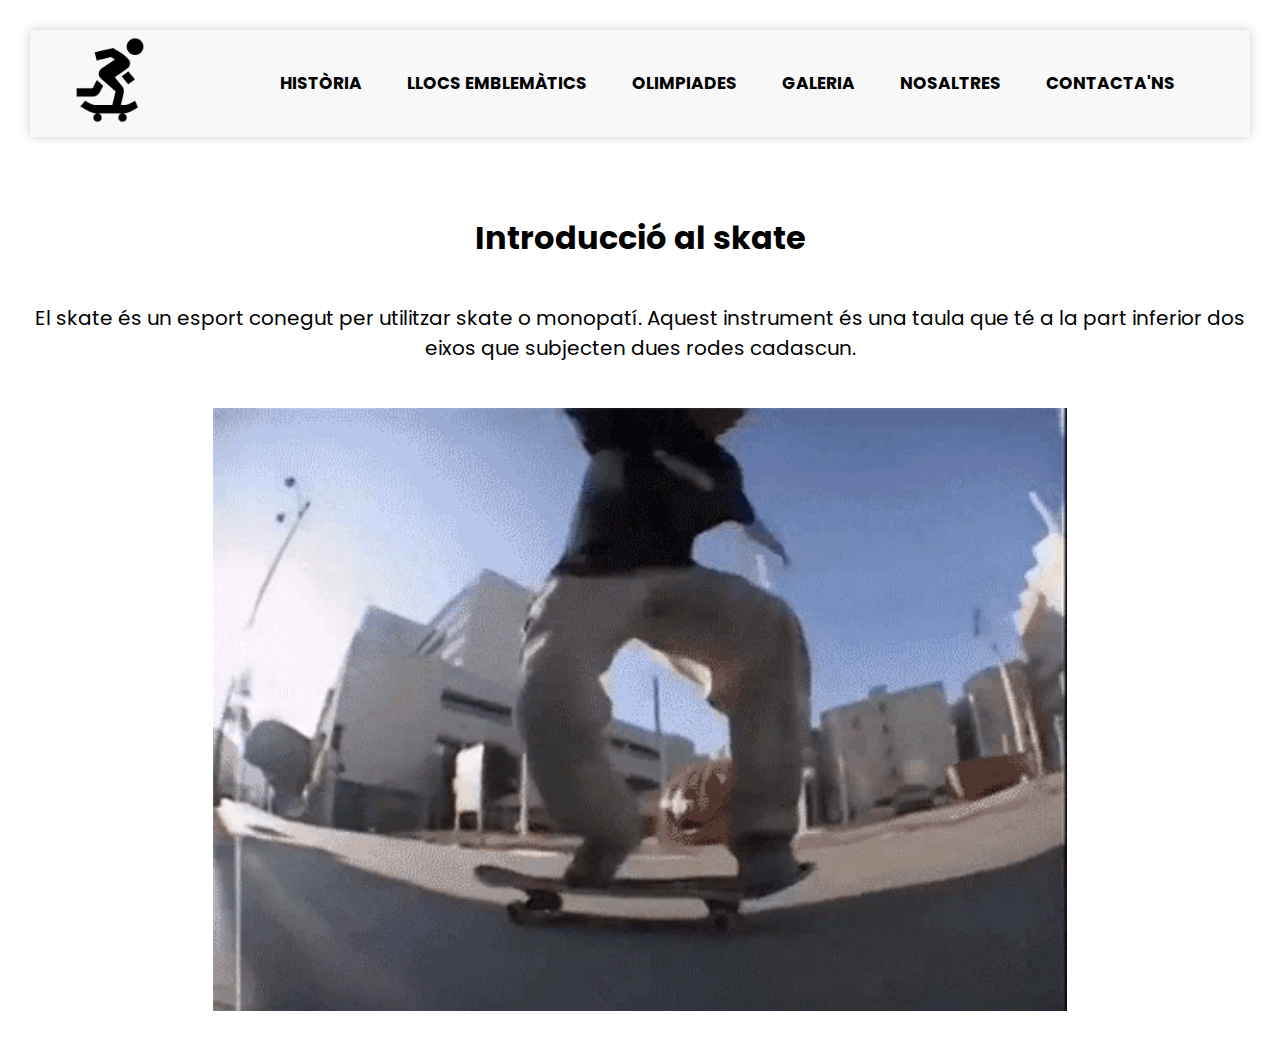
<file: index.html>
<!DOCTYPE html>
<html lang="en">

<head>
    <meta charset="UTF-8">
    <meta name="viewport" content="width=device-width, initial-scale=1.0">
    <title>Skate | Introducció al món del skate</title>
    <link href='https://fonts.googleapis.com/css?family=Poppins' rel='stylesheet'>
    <link rel="icon" type="images/x-icon" href="img/index/skate.ico">
    <link rel="stylesheet" href="css/style.css">
    <style>
        .bg-img {
            position: absolute;
            opacity: 0.5;
            width: 100%;
            max-height: 71rem;
            filter: blur(2px);
            z-index: -5;
        }

        .container1 {
            position: relative;
            }

        .gif {
            position: relative;
            margin-left: 15%;
            margin-right: 15%;
            width: 70%;
        }
    </style>
</head>

<body>
    <header>
        <div class="container">
            <a href="index.html"> <img src="img/index/pngwing.com.png" alt="Logo Skate"></a>
            <nav class="nav">
                <a href="que_en_penses.html">Contacta'ns</a>
                <a href="nosaltres.html">Nosaltres</a>
                <a href="galeria.html">Galeria</a>
                <a href="olimpiades.html">Olimpiades</a>
                <a href="llocs.html">Llocs emblemàtics</a>
                <a href="historia.html">Història</a>
            </nav>
        </div>
    </header>
    <br>
    <div class="container1">
        <section id="hero">
            <h1>Introducció al skate </h1>
        </section>
        <p>El skate és un esport conegut per utilitzar skate o monopatí.
            Aquest instrument és una taula que té a la part inferior dos eixos que subjecten dues rodes
            cadascun.</p>
    </div>
    <br>
    <img class="gif" src="img/index/skategif.gif" alt="skate-gif">
</body>
</body>

</html>
</file>
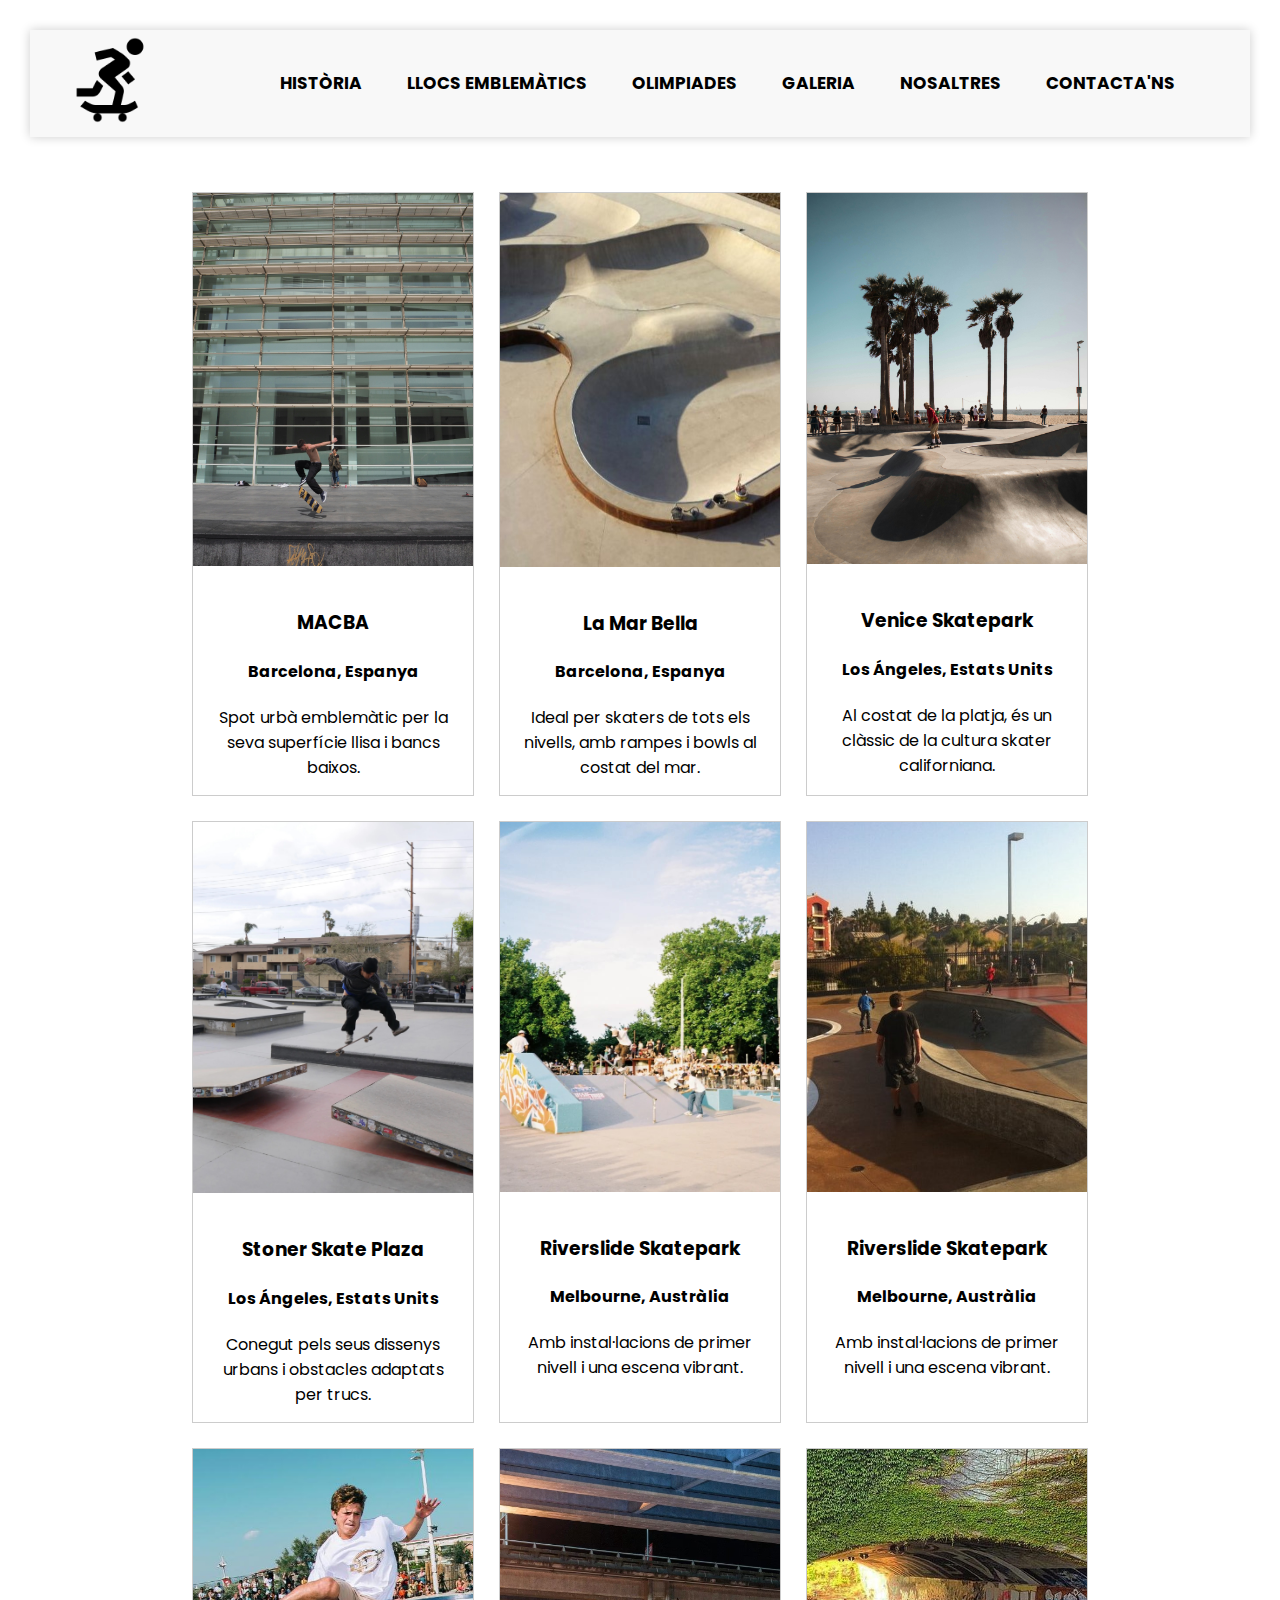
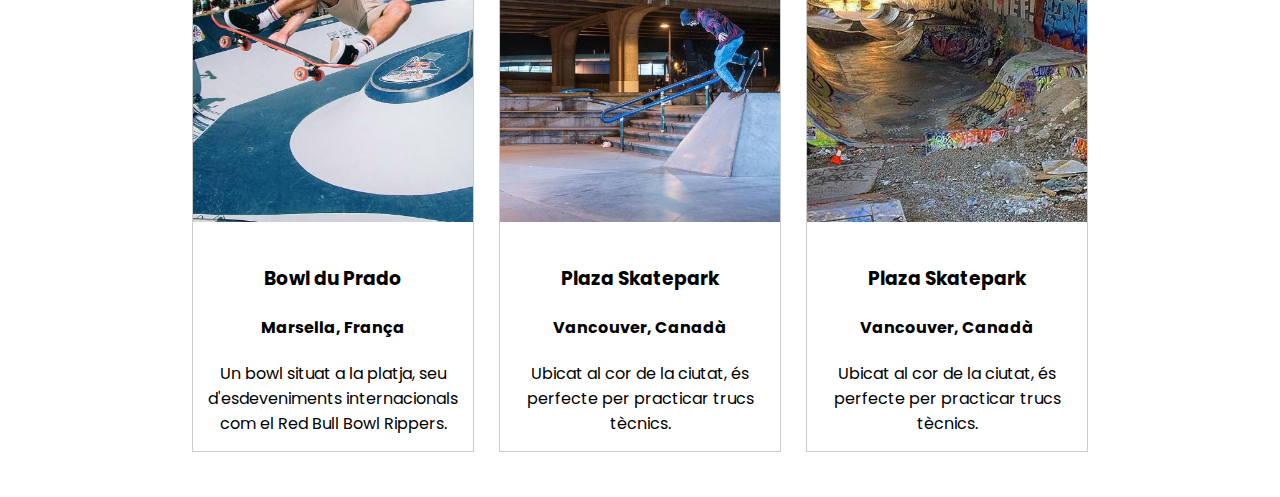
<file: galeria.html>
<!DOCTYPE html>
<html lang="en">

<head>
    <meta charset="UTF-8">
    <meta name="viewport" content="width=device-width, initial-scale=1.0">
    <title>Skate | Galeria de fotos</title>
    <link href='https://fonts.googleapis.com/css?family=Poppins' rel='stylesheet'>
    <link rel="icon" type="images/x-icon" href="img/index/skate.ico">
    <link rel="stylesheet" href="css/style.css">
    <Style>
        div.gallery {
            margin: 5px;
            border: 1px solid #ccc;
            float: left;
            width: 280px;
        }

        div.gallery:hover {
            border: 1px solid #777;
        }

        div.gallery img {
            width: 100%;
            height: auto;
        }

        div.desc {
            padding: 15px;
            text-align: center;
        }

        .gallery-container {
            display: flex;
            flex-wrap: wrap;
            gap: 15px;
            justify-content: center;
            padding: 20px;
        }
    </Style>
</head>
</head>

<body>
    <header>
        <div class="container">
            <a href="index.html"> <img src="img/index/pngwing.com.png" alt="Logo Skate"></a>
            <nav class="nav">
                <a href="que_en_penses.html">Contacta'ns</a>
                <a href="nosaltres.html">Nosaltres</a>
                <a href="galeria.html">Galeria</a>
                <a href="olimpiades.html">Olimpiades</a>
                <a href="llocs.html">Llocs emblemàtics</a>
                <a href="historia.html">Història</a>

            </nav>
        </div>
    </header>
    <div class="gallery-container">
        <div class="gallery">
            <a target="_blank" href="img/galeria/macba.jpg">
                <img src="img/galeria/macba.jpg" alt="Cinque Terre" width="600" height="400">
            </a>
            <div class="desc">
                <p>
                <h3>MACBA</h3>
                </p>
                <p>
                <h4>Barcelona, Espanya</h4>
                </p>
                Spot urbà emblemàtic per la seva superfície llisa i bancs baixos.
            </div>
        </div>

        <div class="gallery">
            <a target="_blank" href="img/galeria/Mar Bella.jpg">
                <img src="img/galeria/Mar Bella.jpg" alt="Forest" width="600" height="400">
            </a>
            <div class="desc">
                <p>
                <h3>La Mar Bella</h3>
                </p>
                <p>
                <h4>Barcelona, Espanya</h4>
                </p>
                Ideal per skaters de tots els nivells, amb rampes i bowls al costat del mar.
            </div>
        </div>

        <div class="gallery">
            <a target="_blank" href="img/galeria/Venice Skatepark.jpg">
                <img src="img/galeria/Venice Skatepark.jpg" alt="Northern Lights" width="600" height="400">
            </a>
            <div class="desc">
                <p>
                <h3>Venice Skatepark</h3>
                </p>
                <p>
                <h4>Los Ángeles, Estats Units</h4>
                </p>
                Al costat de la platja, és un clàssic de la cultura skater californiana.
            </div>

        </div>

        <div class="gallery">
            <a target="_blank" href="img/galeria/Stoner Skate Plaza.jpg">
                <img src="img/galeria/Stoner Skate Plaza.jpg" alt="Mountains" width="600" height="400">
            </a>
            <div class="desc">
                <p>
                <h3>Stoner Skate Plaza</h3>
                </p>
                <p>
                <h4>Los Ángeles, Estats Units</h4>
                </p>
                Conegut pels seus dissenys urbans i obstacles adaptats per trucs.
            </div>
        </div>

        <div class="gallery">
            <a target="_blank" href="img/galeria/Riverslide Skatepark.jpg">
                <img src="img/galeria/Riverslide Skatepark.jpg" alt="Mountains" width="600" height="400">
            </a>
            <div class="desc">
                <p>
                <h3>Riverslide Skatepark</h3>
                </p>
                <p>
                <h4>Melbourne, Austràlia</h4>
                </p>
                Amb instal·lacions de primer nivell i una escena vibrant.
            </div>
        </div>

        <div class="gallery">
            <a target="_blank" href="img/galeria/St. Kilda Skatepark.jpg">
                <img src="img/galeria/St. Kilda Skatepark.jpg" alt="Mountains" width="600" height="400">
            </a>
            <div class="desc">
                <p>
                <h3>Riverslide Skatepark</h3>
                </p>
                <p>
                <h4>Melbourne, Austràlia</h4>
                </p>
                Amb instal·lacions de primer nivell i una escena vibrant.
            </div>
        </div>

        <div class="gallery">
            <a target="_blank" href="img/galeria/Bowl du Prado.jpg">
                <img src="img/galeria/Bowl du Prado.jpg" alt="Mountains" width="600" height="400">
            </a>
            <div class="desc">
                <p>
                <h3>Bowl du Prado</h3>
                </p>
                <p>
                <h4>Marsella, França</h4>
                </p>
                Un bowl situat a la platja, seu d'esdeveniments internacionals com el Red Bull Bowl Rippers.
            </div>
        </div>

        <div class="gallery">
            <a target="_blank" href="img/galeria/plaza skatepark vancouver.jpg">
                <img src="img/galeria/plaza skatepark vancouver.jpg" alt="Mountains" width="600" height="400">
            </a>
            <div class="desc">
                <p>
                <h3>Plaza Skatepark</h3>
                </p>
                <p>
                <h4>Vancouver, Canadà</h4>
                </p>
                Ubicat al cor de la ciutat, és perfecte per practicar trucs tècnics.
            </div>
        </div>

        <div class="gallery">
            <a target="_blank" href="img/galeria/Leeside Skate Spot.jpg">
                <img src="img/galeria/Leeside Skate Spot.jpg" alt="Mountains" width="600" height="400">
            </a>
            <div class="desc">
                <p>
                <h3>Plaza Skatepark</h3>
                </p>
                <p>
                <h4>Vancouver, Canadà</h4>
                </p>
                Ubicat al cor de la ciutat, és perfecte per practicar trucs tècnics.
            </div>
        </div>
    </div>
</body>

</html>
</file>
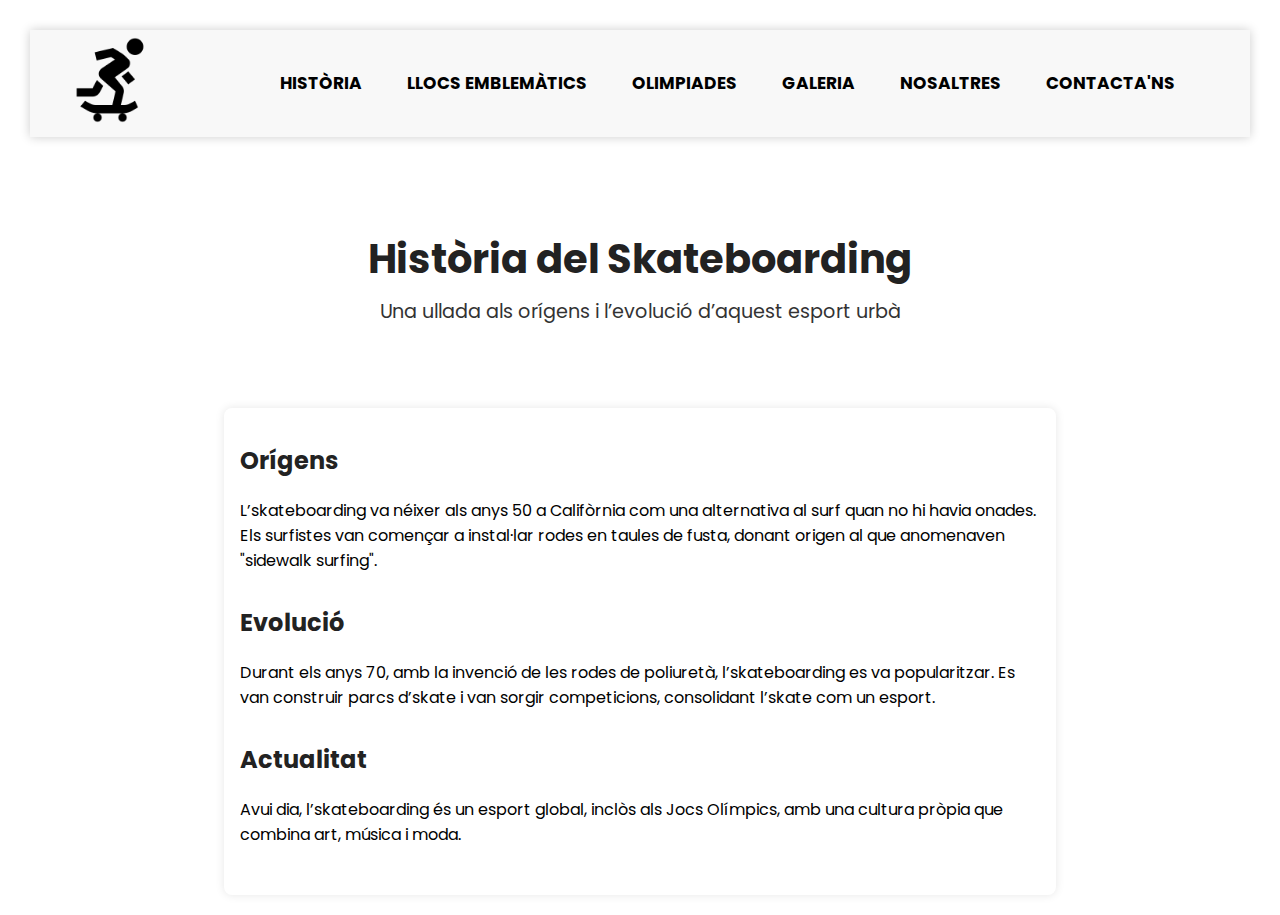
<file: historia.html>
<!DOCTYPE html>
<html lang="ca">

<head>
    <meta charset="UTF-8">
    <meta name="viewport" content="width=device-width, initial-scale=1.0">
    <title>Skate | Història del skate</title>
    <link href="https://fonts.googleapis.com/css?family=Poppins" rel="stylesheet">
    <link rel="stylesheet" href="css/historia.css">
    <link rel="icon" type="image/x-icon" href="img/index/skate.ico">
</head>

<body>
    <header class="main-header">
        <div class="container">
            <a href="index.html"><img src="img/index/pngwing.com.png" alt="Logo Skate"></a>
            <nav class="nav">
                <a href="que_en_penses.html">Contacta'ns</a>
                <a href="nosaltres.html">Nosaltres</a>
                <a href="galeria.html">Galeria</a>
                <a href="olimpiades.html">Olimpiades</a>
                <a href="llocs.html">Llocs emblemàtics</a>
                <a href="historia.html">Història</a>
            </nav>
        </div>
    </header>

    <section class="intro">
        <div class="container">
            <h1>Història del Skateboarding</h1>
            <p>Una ullada als orígens i l’evolució d’aquest esport urbà</p>
        </div>
    </section>

    <main>
        <section id="origens">
            <h2>Orígens</h2>
            <p>L’skateboarding va néixer als anys 50 a Califòrnia com una alternativa al surf quan no hi havia onades. Els surfistes van començar a instal·lar rodes en taules de fusta, donant origen al que anomenaven "sidewalk surfing".</p>
        </section>
        <section id="evolucio">
            <h2>Evolució</h2>
            <p>Durant els anys 70, amb la invenció de les rodes de poliuretà, l’skateboarding es va popularitzar. Es van construir parcs d’skate i van sorgir competicions, consolidant l’skate com un esport.</p>
        </section>
        <section id="actualitat">
            <h2>Actualitat</h2>
            <p>Avui dia, l’skateboarding és un esport global, inclòs als Jocs Olímpics, amb una cultura pròpia que combina art, música i moda.</p>
        </section>
    </main>
</body>

</html>
</file>
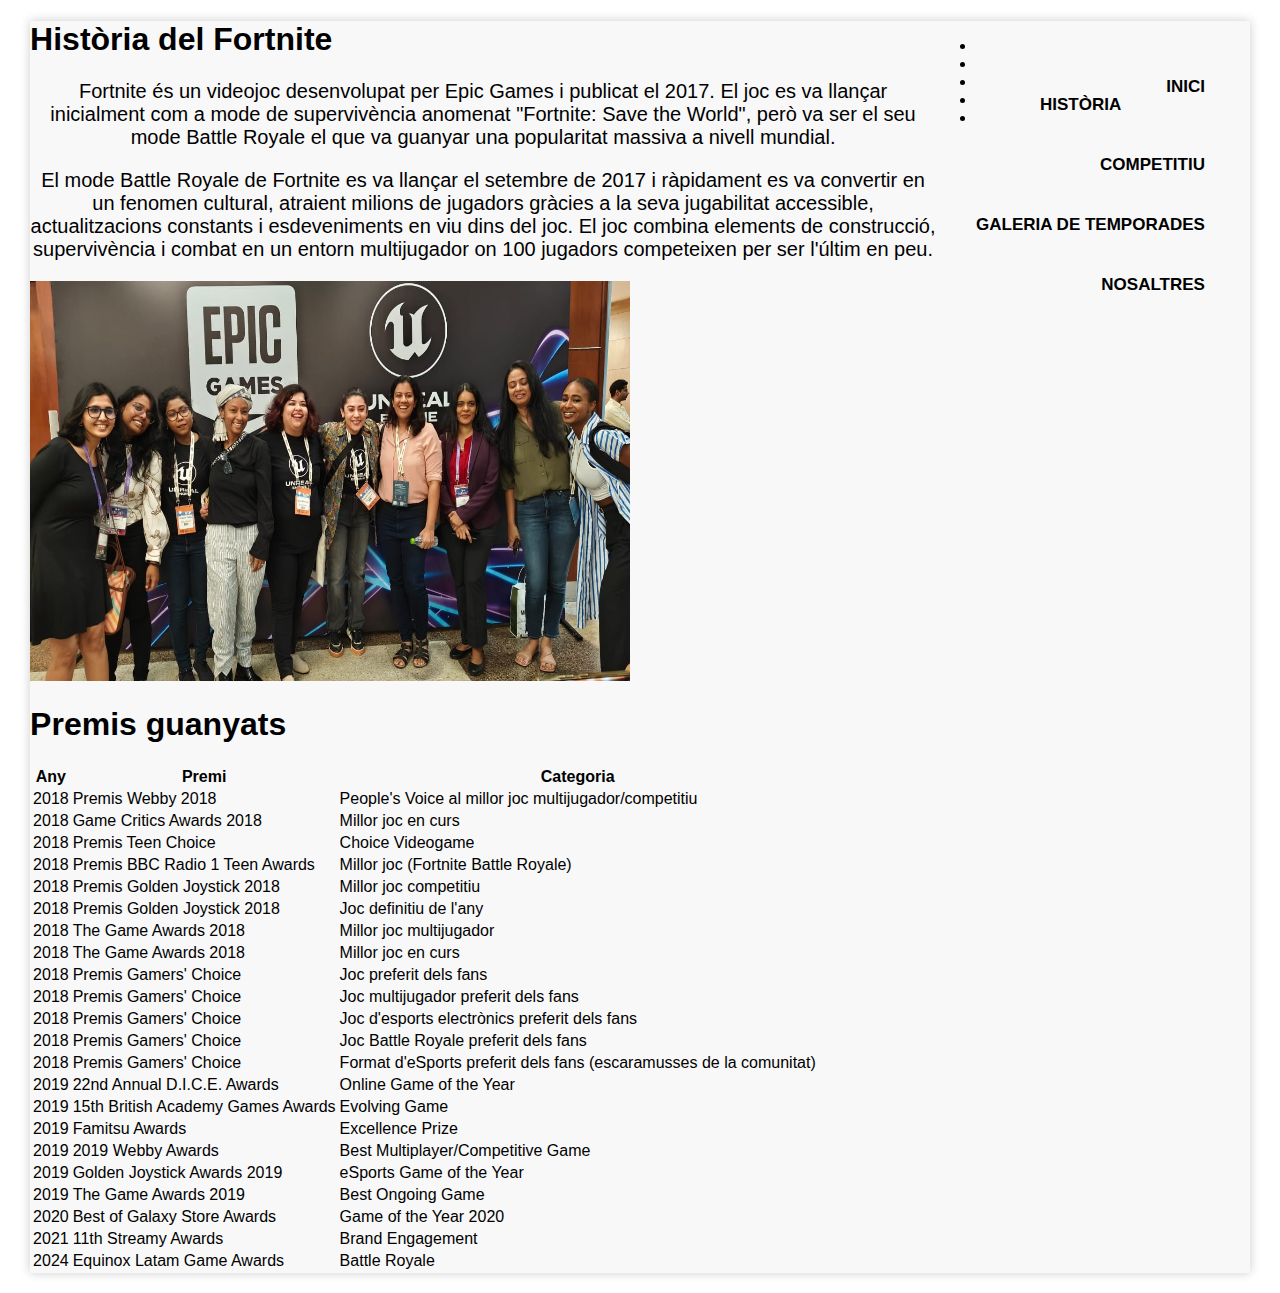
<file: historia1.html>
<!DOCTYPE html>
<html lang="en">
<head>
    <meta charset="UTF-8">
    <meta name="viewport" content="width=device-width, initial-scale=1.0">
    <title>Document</title>
    <link rel="stylesheet" href="css/style.css">
</head>
<body>
    <header>
        <div class="nav-container">
            <nav class="nav">
                <ul>
                    <li><a href="index.html">Inici</a></li>
                    <li><a href="historia.html">Història</a></li>
                    <li><a href="competitiu.html">Competitiu</a></li>
                    <li><a href="temporades.html">Galeria de temporades</a></li>
                    <li><a href="nosaltres.html">Nosaltres</a></li>
                </ul>
            </nav>
        </div>

        <main>
            <div class="info-historia">
                <h1>Història del Fortnite</h1>
                <p>Fortnite és un videojoc desenvolupat per Epic Games i publicat el 2017. El joc es va llançar inicialment 
                    com a mode de supervivència anomenat "Fortnite: Save the World", però va ser el seu mode Battle Royale el que va 
                    guanyar una popularitat massiva a nivell mundial.</p>
                <p>El mode Battle Royale de Fortnite es va llançar el setembre de 2017 i ràpidament es va convertir en un fenomen cultural, 
                    atraient milions de jugadors gràcies a la seva jugabilitat accessible, actualitzacions constants i esdeveniments en viu 
                    dins del joc. El joc combina elements de construcció, supervivència i combat en un entorn multijugador on
                     100 jugadors competeixen per ser l'últim en peu.</p>
                <img src="img/epic-games-team.jfif" alt="Equip d'Epic Games" width="600" height="400">
            </div>
            <div class="premis">
                <h1>Premis guanyats</h1>
                <table>
                    <thead>
                        <tr>
                            <th>Any</th>
                            <th>Premi</th>
                            <th>Categoria</th>
                        </tr>
                    </thead>
                    <tbody>
                        <tr>
                            <td>2018</td>
                            <td>Premis Webby 2018</td>
                            <td>People's Voice al millor joc multijugador/competitiu</td>
                        </tr>
                        <tr>
                            <td>2018</td>
                            <td>Game Critics Awards 2018</td>
                            <td>Millor joc en curs</td>
                        </tr>
                        <tr>
                            <td>2018</td>
                            <td>Premis Teen Choice</td>
                            <td>Choice Videogame</td>
                        </tr>
                        <tr>
                            <td>2018</td>
                            <td>Premis BBC Radio 1 Teen Awards</td>
                            <td>Millor joc (Fortnite Battle Royale)</td>
                        </tr>
                        <tr>
                            <td>2018</td>
                            <td>Premis Golden Joystick 2018</td>
                            <td>Millor joc competitiu</td>
                        </tr>
                        <tr>
                            <td>2018</td>
                            <td>Premis Golden Joystick 2018</td>
                            <td>Joc definitiu de l'any</td>
                        </tr>
                        <tr>
                            <td>2018</td>
                            <td>The Game Awards 2018</td>
                            <td>Millor joc multijugador</td>
                        </tr>
                        <tr>
                            <td>2018</td>
                            <td>The Game Awards 2018</td>
                            <td>Millor joc en curs</td>
                        </tr>
                        <tr>
                            <td>2018</td>
                            <td>Premis Gamers' Choice</td>
                            <td>Joc preferit dels fans</td>
                        </tr>
                        <tr>
                            <td>2018</td>
                            <td>Premis Gamers' Choice</td>
                            <td>Joc multijugador preferit dels fans</td>
                        </tr>
                        <tr>
                            <td>2018</td>
                            <td>Premis Gamers' Choice</td>
                            <td>Joc d'esports electrònics preferit dels fans</td>
                        </tr>
                        <tr>
                            <td>2018</td>
                            <td>Premis Gamers' Choice</td>
                            <td>Joc Battle Royale preferit dels fans</td>
                        </tr>
                        <tr>
                            <td>2018</td>
                            <td>Premis Gamers' Choice</td>
                            <td>Format d'eSports preferit dels fans (escaramusses de la comunitat)</td>
                        </tr>
                        <tr>
                            <td>2019</td>
                            <td>22nd Annual D.I.C.E. Awards</td>
                            <td>Online Game of the Year</td>
                        </tr>
                        <tr>
                            <td>2019</td>
                            <td>15th British Academy Games Awards</td>
                            <td>Evolving Game</td>
                        </tr>
                        <tr>
                            <td>2019</td>
                            <td>Famitsu Awards</td>
                            <td>Excellence Prize</td>
                        </tr>
                        <tr>
                            <td>2019</td>
                            <td>2019 Webby Awards</td>
                            <td>Best Multiplayer/Competitive Game</td>
                        </tr>
                        <tr>
                            <td>2019</td>
                            <td>Golden Joystick Awards 2019</td>
                            <td>eSports Game of the Year</td>
                        </tr>
                        <tr>
                            <td>2019</td>
                            <td>The Game Awards 2019</td>
                            <td>Best Ongoing Game</td>
                        </tr>
                        <tr>
                            <td>2020</td>
                            <td>Best of Galaxy Store Awards</td>
                            <td>Game of the Year 2020</td>
                        </tr>
                        <tr>
                            <td>2021</td>
                            <td>11th Streamy Awards</td>
                            <td>Brand Engagement</td>
                        </tr>
                        <tr>
                            <td>2024</td>
                            <td>Equinox Latam Game Awards</td>
                            <td>Battle Royale</td>
                        </tr>
                    </tbody>
                </table>
            </div>
        </main>
    </header>
</body>
</html>
</file>
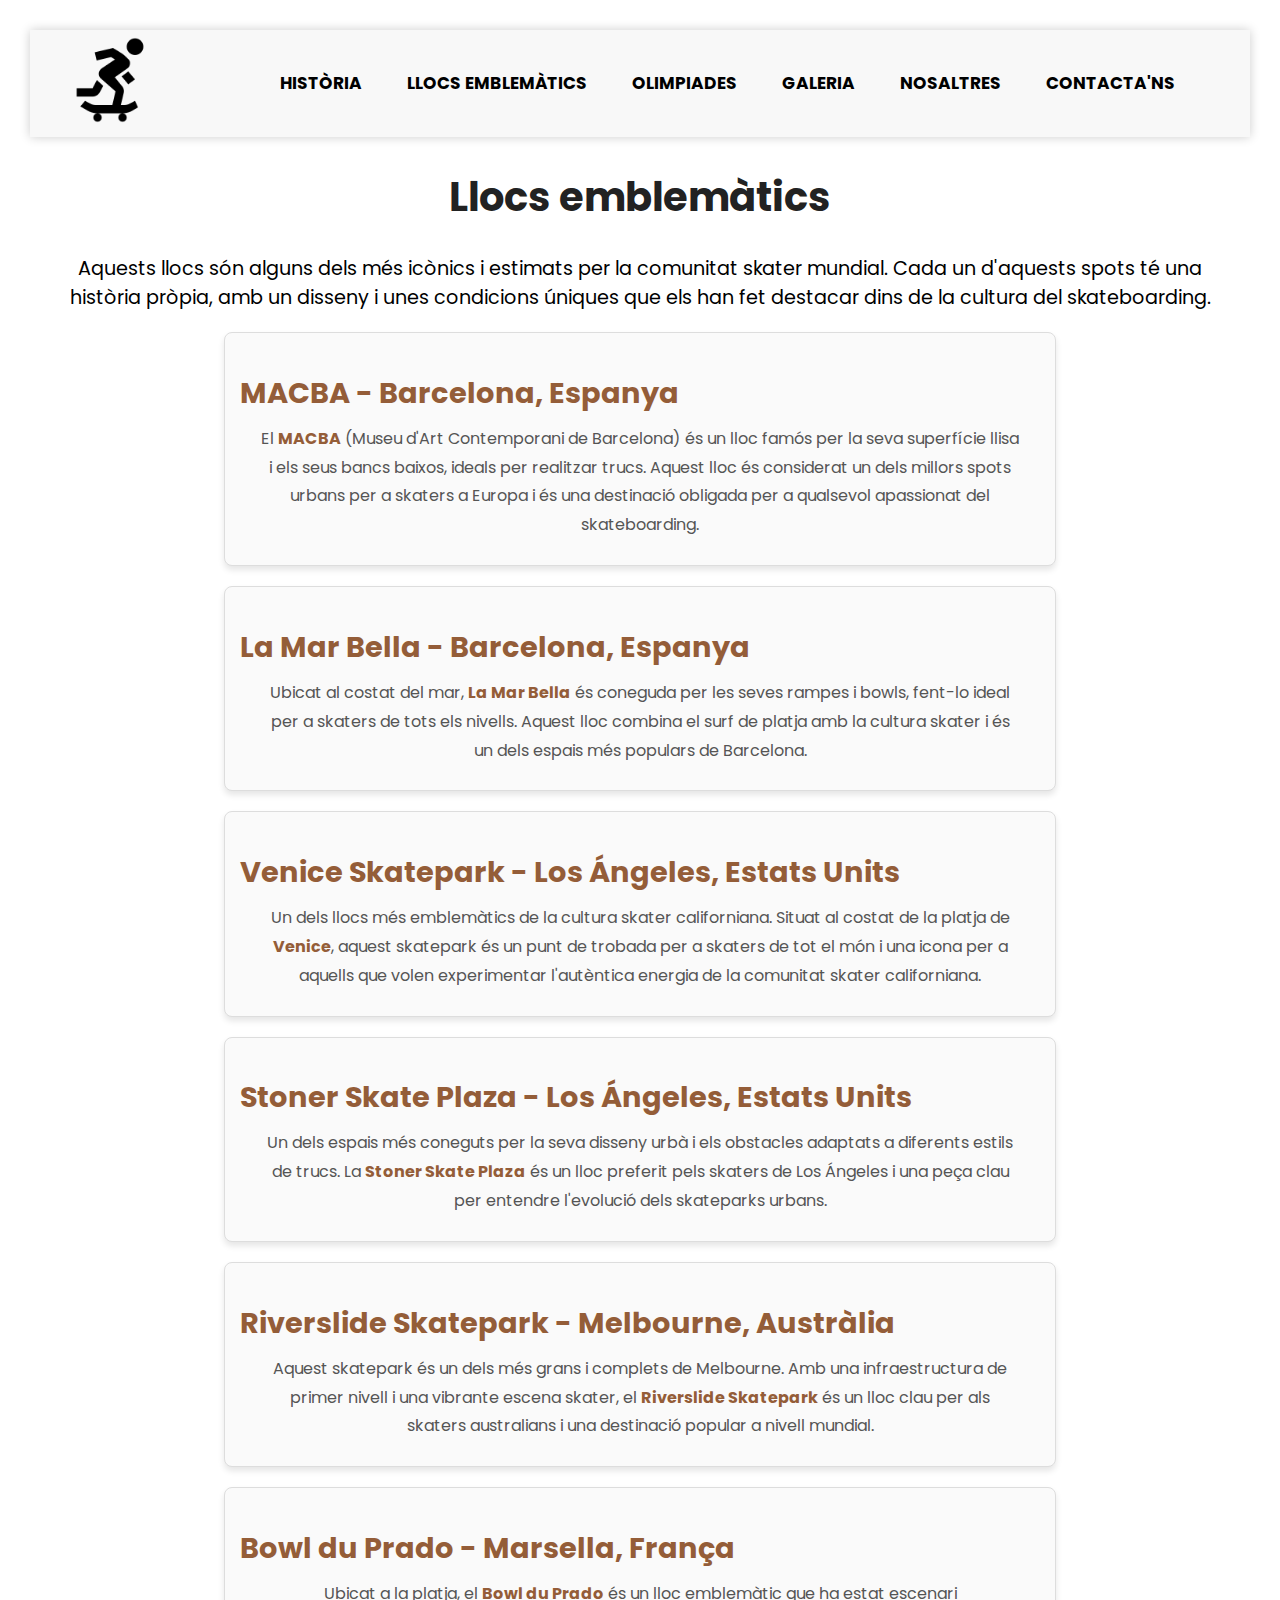
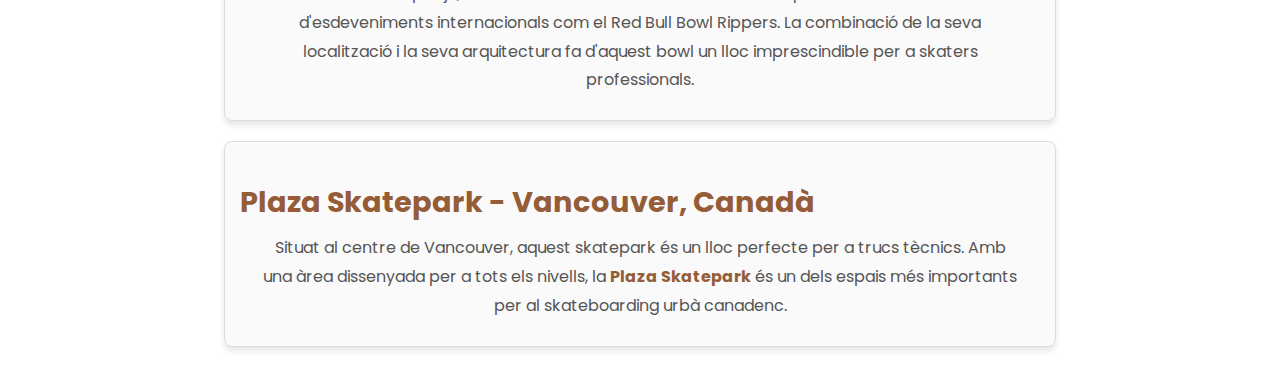
<file: llocs.html>
<!DOCTYPE html>
<html lang="ca">

<head>
    <meta charset="UTF-8">
    <meta name="viewport" content="width=device-width, initial-scale=1.0">
    <title>Skate | Llocs emblemàtics</title>
    <link href='https://fonts.googleapis.com/css?family=Poppins' rel='stylesheet'>
    <link rel="stylesheet" href="css/llocs.css">
    <link rel="icon" type="image/x-icon" href="img/index/skate.ico">
</head>

<body>
    <header>
        <div class="container">
            <a href="index.html"><img src="img/index/pngwing.com.png" alt="Logo Skate"></a>
            <nav class="nav">
                <a href="que_en_penses.html">Contacta'ns</a>
                <a href="nosaltres.html">Nosaltres</a>
                <a href="galeria.html">Galeria</a>
                <a href="olimpiades.html">Olimpiades</a>
                <a href="llocs.html">Llocs emblemàtics</a>
                <a href="historia.html">Història</a>
            </nav>
        </div>
    </header>

    <main>
        <h1>Llocs emblemàtics</h1>
        <p>Aquests llocs són alguns dels més icònics i estimats per la comunitat skater mundial. Cada un d'aquests spots té una història pròpia, amb un disseny i unes condicions úniques que els han fet destacar dins de la cultura del skateboarding.</p>

        <section>
            <h2><a href="galeria.html#macba">MACBA - Barcelona, Espanya</a></h2>
            <p>El <a href="galeria.html#macba">MACBA</a> (Museu d'Art Contemporani de Barcelona) és un lloc famós per la seva superfície llisa i els seus bancs baixos, ideals per realitzar trucs. Aquest lloc és considerat un dels millors spots urbans per a skaters a Europa i és una destinació obligada per a qualsevol apassionat del skateboarding.</p>
        </section>

        <section>
            <h2><a href="galeria.html#marbella">La Mar Bella - Barcelona, Espanya</a></h2>
            <p>Ubicat al costat del mar, <a href="galeria.html#marbella">La Mar Bella</a> és coneguda per les seves rampes i bowls, fent-lo ideal per a skaters de tots els nivells. Aquest lloc combina el surf de platja amb la cultura skater i és un dels espais més populars de Barcelona.</p>
        </section>

        <section>
            <h2><a href="galeria.html#venice">Venice Skatepark - Los Ángeles, Estats Units</a></h2>
            <p>Un dels llocs més emblemàtics de la cultura skater californiana. Situat al costat de la platja de <a href="galeria.html#venice">Venice</a>, aquest skatepark és un punt de trobada per a skaters de tot el món i una icona per a aquells que volen experimentar l'autèntica energia de la comunitat skater californiana.</p>
        </section>

        <section>
            <h2><a href="galeria.html#stoner">Stoner Skate Plaza - Los Ángeles, Estats Units</a></h2>
            <p>Un dels espais més coneguts per la seva disseny urbà i els obstacles adaptats a diferents estils de trucs. La <a href="galeria.html#stoner">Stoner Skate Plaza</a> és un lloc preferit pels skaters de Los Ángeles i una peça clau per entendre l'evolució dels skateparks urbans.</p>
        </section>

        <section>
            <h2><a href="galeria.html#riverslide">Riverslide Skatepark - Melbourne, Austràlia</a></h2>
            <p>Aquest skatepark és un dels més grans i complets de Melbourne. Amb una infraestructura de primer nivell i una vibrante escena skater, el <a href="galeria.html#riverslide">Riverslide Skatepark</a> és un lloc clau per als skaters australians i una destinació popular a nivell mundial.</p>
        </section>

        <section>
            <h2><a href="galeria.html#prado">Bowl du Prado - Marsella, França</a></h2>
            <p>Ubicat a la platja, el <a href="galeria.html#prado">Bowl du Prado</a> és un lloc emblemàtic que ha estat escenari d'esdeveniments internacionals com el Red Bull Bowl Rippers. La combinació de la seva localització i la seva arquitectura fa d'aquest bowl un lloc imprescindible per a skaters professionals.</p>
        </section>

        <section>
            <h2><a href="galeria.html#plaza">Plaza Skatepark - Vancouver, Canadà</a></h2>
            <p>Situat al centre de Vancouver, aquest skatepark és un lloc perfecte per a trucs tècnics. Amb una àrea dissenyada per a tots els nivells, la <a href="galeria.html#plaza">Plaza Skatepark</a> és un dels espais més importants per al skateboarding urbà canadenc.</p>
        </section>

    </main>

</body>

</html>
</file>
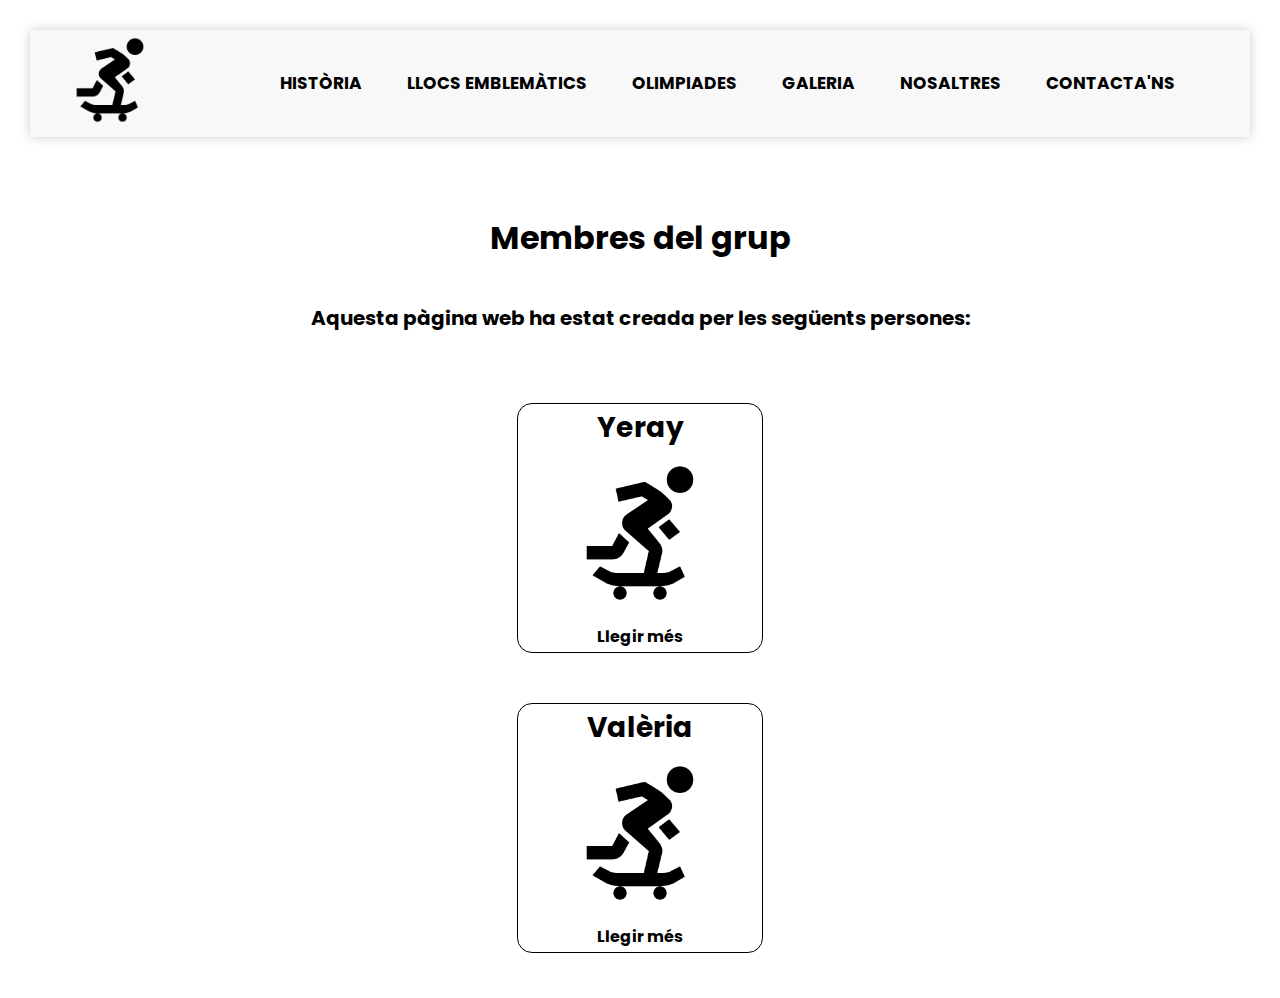
<file: nosaltres.html>
<!DOCTYPE html>
<html lang="en">

<head>
    <meta charset="UTF-8">
    <meta name="viewport" content="width=device-width, initial-scale=1.0">
    <title>Skate | Sobre nosaltres</title>
    <link href='https://fonts.googleapis.com/css?family=Poppins' rel='stylesheet'>
    <link rel="stylesheet" href="css/style.css">
    <link rel="icon" type="images/x-icon" href="img/index/skate.ico">
    <style>
        .container1 {
            position: relative;
            font-weight: bold;
            text-align: center;
        }

        table {
            align-items: center;
            border:1px solid black;
            margin: auto;
            border-radius: 15px;
            
        }

        td, th {
            padding-left: 40px;
            padding-right: 40px;
            text-align: center;
          
        }

        a {
            text-align: center;
            text-decoration: none;
            color: rgb(0, 0, 0);
        }

        .nom {
            font-size: 28px;
            text-align: center; 
        }

        img {
            height: 160px;
        }
    </style>
</head>


<body>
    <header>
        <div class="container">
            <a href="index.html"> <img src="img/index/pngwing.com.png" alt="Logo Skate"></a>
            <nav class="nav">
                <a href="que_en_penses.html">Contacta'ns</a>
                <a href="nosaltres.html">Nosaltres</a>
                <a href="galeria.html">Galeria</a>
                <a href="olimpiades.html">Olimpiades</a>
                <a href="llocs.html">Llocs emblemàtics</a>
                <a href="historia.html">Història</a>
            </nav>
        </div>
    </header>
    <br>
    <div class="container1">
        <section id="hero">
        <h1>Membres del grup</h1>
        </section>
        <p>Aquesta pàgina web ha estat creada per les següents persones:</p>
    <br></br>
        <table>
            <tr>
                <td colspan="2" class="nom">Yeray</td>
            </tr>
            <tr>
                <td><img src="img/index/pngwing.com.png"></td>
 
            </tr>
                <tr>
                <td colspan="2"><a href="yeray.html">Llegir més</a>
            </tr>
        </table>
        <br></br>
        <table>
            <tr>
                <td colspan="2" class="nom">Valèria</td>
            </tr>
            <tr>
                <td><img src="img/index/pngwing.com.png"></td>
            </tr>
            <tr>
                <td colspan="2"><a href="valeria.html">Llegir més</a>
            </tr> 
        </table>
    </div>

    </br>

</body>

</html>
</file>
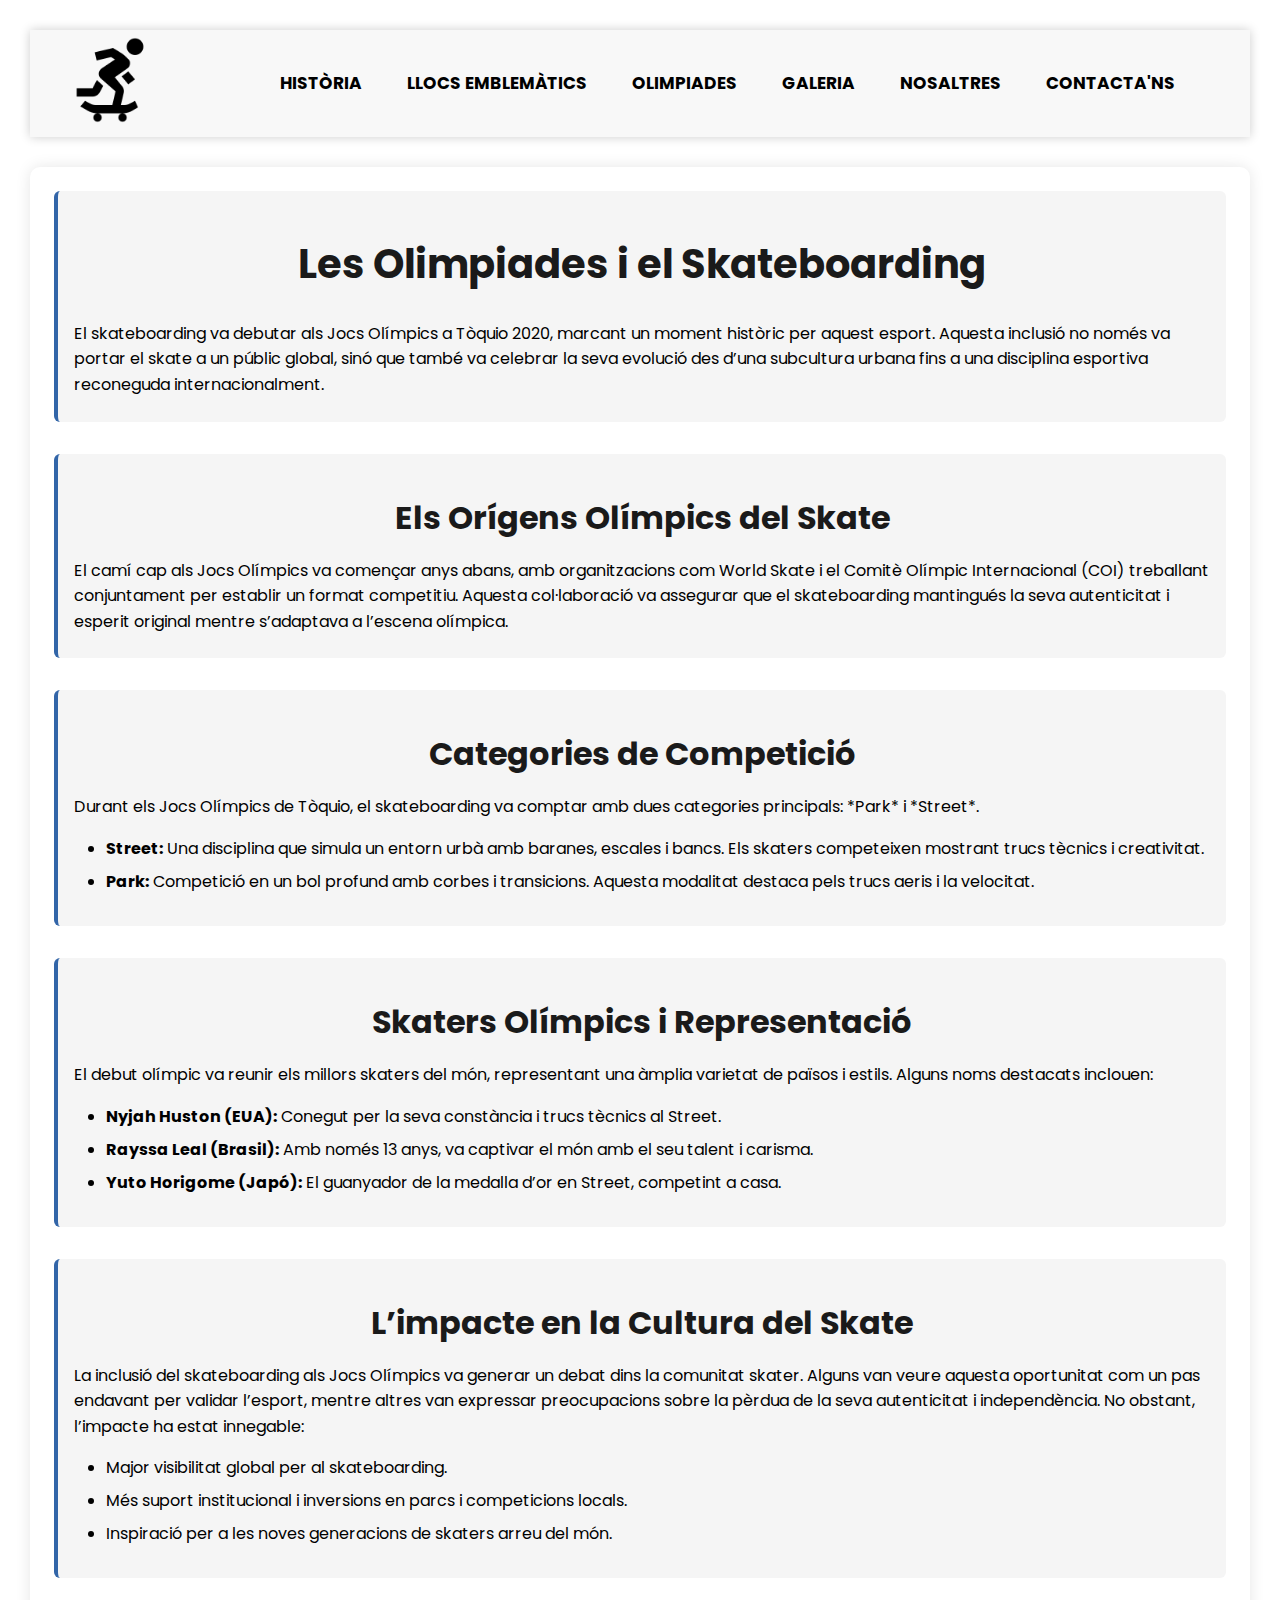
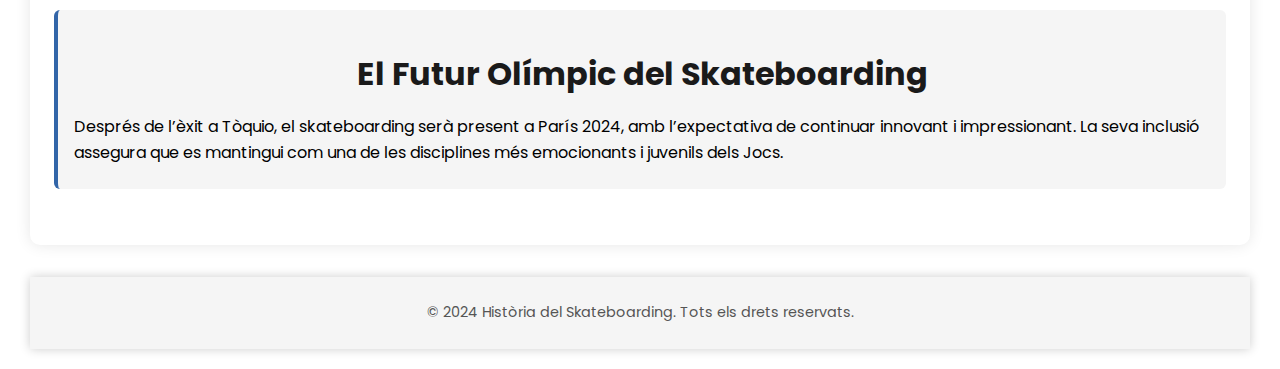
<file: olimpiades.html>
<!DOCTYPE html>
<html lang="en">

<head>
    <meta charset="UTF-8">
    <meta name="viewport" content="width=device-width, initial-scale=1.0">
    <title>Skate | Olimpiades</title>
    <link href='https://fonts.googleapis.com/css?family=Poppins' rel='stylesheet'>
    <link rel="stylesheet" href="css/olimpiadas.css">
    <link rel="icon" type="images/x-icon" href="img/index/skate.ico">
</head>

<body>
    <header>
        <div class="container">
            <a href="index.html"> <img src="img/index/pngwing.com.png" alt="Logo Skate"></a>
            <nav class="nav">
                <a href="que_en_penses.html">Contacta'ns</a>
                <a href="nosaltres.html">Nosaltres</a>
                <a href="galeria.html">Galeria</a>
                <a href="olimpiades.html">Olimpiades</a>
                <a href="llocs.html">Llocs emblemàtics</a>
                <a href="historia.html">Història</a>
            </nav>
        </div>
    </header>
    <main>
        <section>
            <h1>Les Olimpiades i el Skateboarding</h1>
            <p>El skateboarding va debutar als Jocs Olímpics a Tòquio 2020, marcant un moment històric per aquest esport. Aquesta inclusió no només va portar el skate a un públic global, sinó que també va celebrar la seva evolució des d’una subcultura urbana fins a una disciplina esportiva reconeguda internacionalment.</p>
        </section>

        <section>
            <h2>Els Orígens Olímpics del Skate</h2>
            <p>El camí cap als Jocs Olímpics va començar anys abans, amb organitzacions com World Skate i el Comitè Olímpic Internacional (COI) treballant conjuntament per establir un format competitiu. Aquesta col·laboració va assegurar que el skateboarding mantingués la seva autenticitat i esperit original mentre s’adaptava a l’escena olímpica.</p>
        </section>

        <section>
            <h2>Categories de Competició</h2>
            <p>Durant els Jocs Olímpics de Tòquio, el skateboarding va comptar amb dues categories principals: *Park* i *Street*.</p>
            <ul>
                <li><strong>Street:</strong> Una disciplina que simula un entorn urbà amb baranes, escales i bancs. Els skaters competeixen mostrant trucs tècnics i creativitat.</li>
                <li><strong>Park:</strong> Competició en un bol profund amb corbes i transicions. Aquesta modalitat destaca pels trucs aeris i la velocitat.</li>
            </ul>
        </section>

        <section>
            <h2>Skaters Olímpics i Representació</h2>
            <p>El debut olímpic va reunir els millors skaters del món, representant una àmplia varietat de països i estils. Alguns noms destacats inclouen:</p>
            <ul>
                <li><strong>Nyjah Huston (EUA):</strong> Conegut per la seva constància i trucs tècnics al Street.</li>
                <li><strong>Rayssa Leal (Brasil):</strong> Amb només 13 anys, va captivar el món amb el seu talent i carisma.</li>
                <li><strong>Yuto Horigome (Japó):</strong> El guanyador de la medalla d’or en Street, competint a casa.</li>
            </ul>
        </section>

        <section>
            <h2>L’impacte en la Cultura del Skate</h2>
            <p>La inclusió del skateboarding als Jocs Olímpics va generar un debat dins la comunitat skater. Alguns van veure aquesta oportunitat com un pas endavant per validar l’esport, mentre altres van expressar preocupacions sobre la pèrdua de la seva autenticitat i independència. No obstant, l’impacte ha estat innegable:</p>
            <ul>
                <li>Major visibilitat global per al skateboarding.</li>
                <li>Més suport institucional i inversions en parcs i competicions locals.</li>
                <li>Inspiració per a les noves generacions de skaters arreu del món.</li>
            </ul>
        </section>

        <section>
            <h2>El Futur Olímpic del Skateboarding</h2>
            <p>Després de l’èxit a Tòquio, el skateboarding serà present a París 2024, amb l’expectativa de continuar innovant i impressionant. La seva inclusió assegura que es mantingui com una de les disciplines més emocionants i juvenils dels Jocs.</p>
        </section>
    </main>

    <footer>
        <p>&copy; 2024 Història del Skateboarding. Tots els drets reservats.</p>
    </footer>
</body>

</html>
</file>
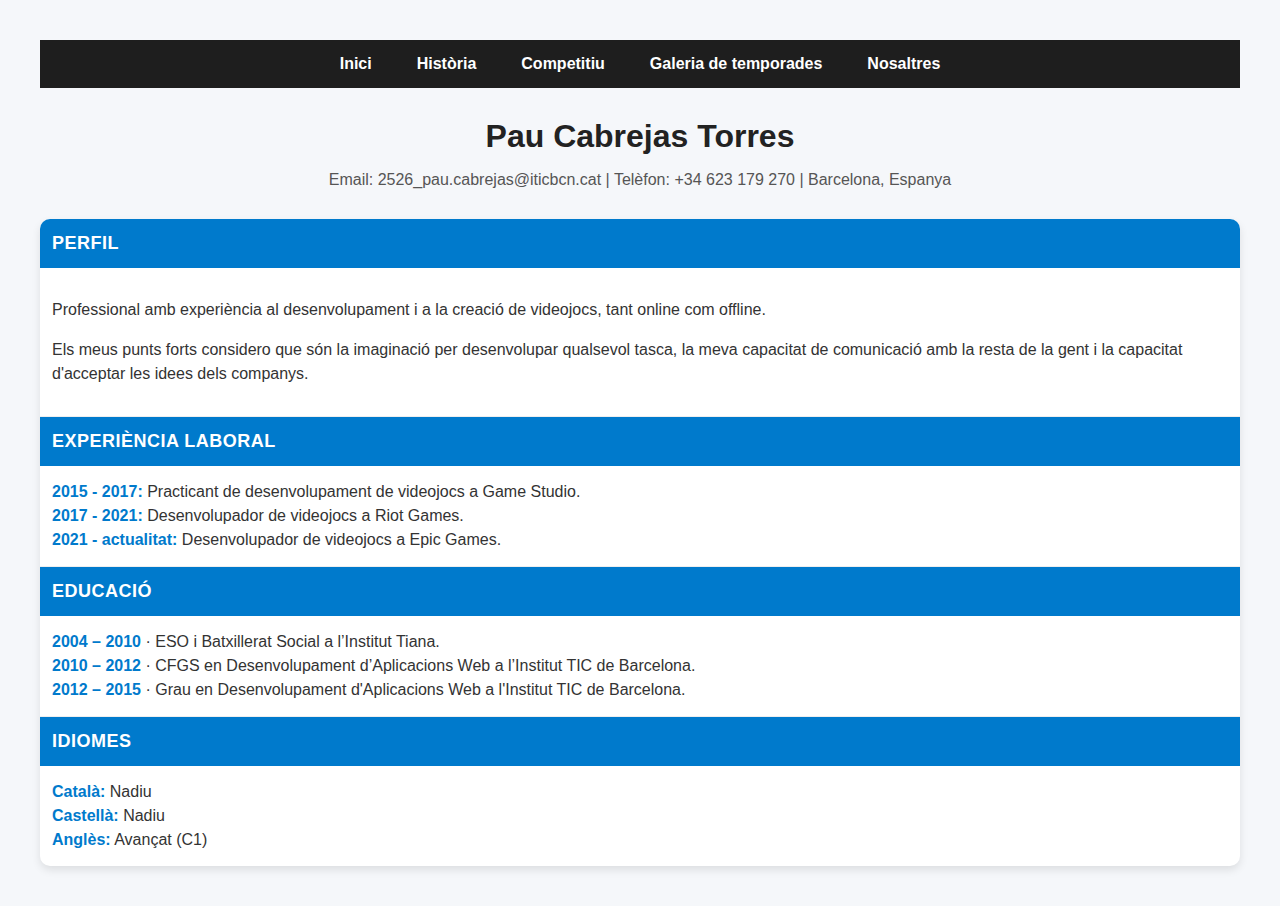
<file: pau.html>
<!DOCTYPE html>
<html lang="ca">
<head>
    <meta charset="UTF-8">
    <meta name="viewport" content="width=device-width, initial-scale=1.0">
    <title>CV Pau Cabrejas</title>
    <style>
        body {
            font-family: "Segoe UI", Arial, sans-serif;
            background-color: #f5f7fa;
            margin: 0;
            padding: 40px;
            color: #333;
        }

        .nav-container {
            width: 100%;
            background-color: #1e1e1e;
            margin-bottom: 30px;
        }

        .nav ul {
            list-style: none;
            margin: 0;
            padding: 0;
            display: flex;
            gap: 25px;
            justify-content: center;
        }

        .nav li a {
            display: block;
            padding: 15px 10px;
            color: #fff;
            text-decoration: none;
            font-weight: 600;
            transition: 0.3s;
        }

        .nav li a:hover {
            color: #00b7ff;
        }

        h1 {
            text-align: center;
            font-size: 2em;
            color: #222;
            margin-bottom: 5px;
        }

        .subtitle {
            text-align: center;
            color: #555;
            margin-bottom: 30px;
        }

        table {
            width: 100%;
            border-collapse: collapse;
            background-color: #fff;
            border-radius: 10px;
            overflow: hidden;
            box-shadow: 0 4px 8px rgba(0,0,0,0.1);
        }

        th {
            background-color: #007acc;
            color: white;
            text-align: left;
            padding: 14px 12px;
            font-size: 18px;
            text-transform: uppercase;
            letter-spacing: 0.5px;
        }

        td {
            padding: 14px 12px;
            border-bottom: 1px solid #eee;
            vertical-align: top;
            line-height: 1.5;
        }

        tr:last-child td {
            border-bottom: none;
        }

        strong {
            color: #007acc;
        }
    </style>
</head>
<body>
    <header>
        <div class="nav-container">
            <nav class="nav">
                <ul>
                    <li><a href="index.html">Inici</a></li>
                    <li><a href="historia.html">Història</a></li>
                    <li><a href="competitiu.html">Competitiu</a></li>
                    <li><a href="temporades.html">Galeria de temporades</a></li>
                    <li><a href="nosaltres.html">Nosaltres</a></li>
                </ul>
            </nav>
        </div>
    </header>

    <h1>Pau Cabrejas Torres</h1>
    <p class="subtitle">Email: 2526_pau.cabrejas@iticbcn.cat | Telèfon: +34 623 179 270 | Barcelona, Espanya</p>

    <table>
        <tr>
            <th>Perfil</th>
        </tr>
        <tr>
            <td>
               <p>Professional amb experiència al desenvolupament i a la creació de videojocs, tant online com offline.</p>
                <p>Els meus punts forts considero que són la imaginació per desenvolupar qualsevol tasca, la meva capacitat de comunicació amb la resta de la gent i la capacitat d'acceptar les idees dels companys.</p></p>
            </td>
        </tr>

        <tr>
            <th>Experiència Laboral</th>
        </tr>
        <tr>
            <td>
                <strong>2015 - 2017:</strong> Practicant de desenvolupament de videojocs a Game Studio.<br>
                <strong>2017 - 2021:</strong> Desenvolupador de videojocs a Riot Games.<br>
                <strong>2021 - actualitat:</strong> Desenvolupador de videojocs a Epic Games.
            </td>
        </tr>

        <tr>
            <th>Educació</th>
        </tr>
        <tr>
            <td>
                <strong>2004 – 2010</strong> · ESO i Batxillerat Social a l’Institut Tiana.<br>
                <strong>2010 – 2012</strong> · CFGS en Desenvolupament d’Aplicacions Web a l’Institut TIC de Barcelona.<br>
                <strong>2012 – 2015</strong> · Grau en Desenvolupament d'Aplicacions Web a l'Institut TIC de Barcelona.
            </td>
        </tr>

        <tr>
            <th>Idiomes</th>
        </tr>
        <tr>
            <td>
                <strong>Català:</strong> Nadiu<br>
                <strong>Castellà:</strong> Nadiu<br>
                <strong>Anglès:</strong> Avançat (C1)
            </td>
        </tr>
    </table>
</body>
</html>
</file>
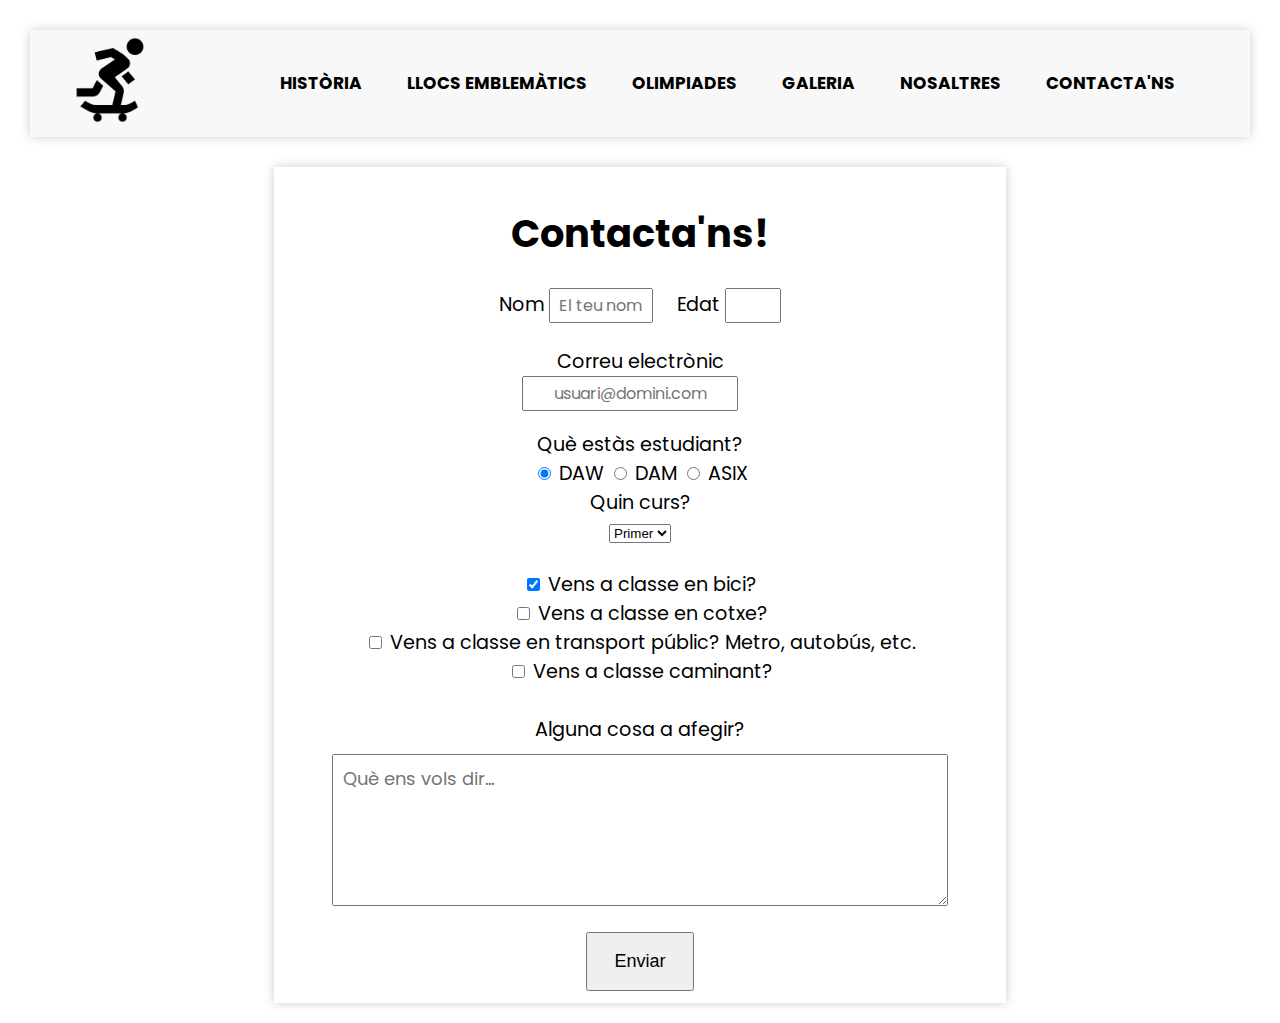
<file: que_en_penses.html>
<!DOCTYPE html>
<html lang="en">

<head>
    <meta charset="UTF-8">
    <meta name="viewport" content="width=device-width, initial-scale=1.0">
    <title>Skate | Contacta'ns</title>
    <link href='https://fonts.googleapis.com/css?family=Poppins' rel='stylesheet'>
    <link rel="stylesheet" href="css/style.css">
    <link rel="icon" type="images/x-icon" href="img/index/skate.ico">
    <style>
        form {
                
                
            }
        
    </style>
</head>

<body>
    <header>
        <div class="container">
            <a href="index.html"> <img src="img/index/pngwing.com.png" alt="Logo Skate"></a>
            <nav class="nav">
                <a href="que_en_penses.html">Contacta'ns</a>
                <a href="nosaltres.html">Nosaltres</a>
                <a href="galeria.html">Galeria</a>
                <a href="olimpiades.html">Olimpiades</a>
                <a href="llocs.html">Llocs emblemàtics</a>
                <a href="historia.html">Història</a>
            </nav>
        </div>
    </header>
    <form action="que_en_penses_enviat.html">
        <h1>Contacta'ns!</h1>
        <label for="fname">Nom</label>
        <input type="text" id="fname" name="fname" placeholder="El teu nom" required>

        <label for="quantity">Edat</label>
        <input type="number" id="quantity" name="quantity" required min="1"><br>

        <label for="email">Correu electrònic</label><br>
        <input type="email" id="email" name="email" placeholder="usuari@domini.com" required><br>

        <label for="daw">Què estàs estudiant?</label><br>
        <input type="radio" id="daw" name="curs" value="DAW" checked>
        <label for="daw">DAW</label>
        <input type="radio" id="dam" name="curs" value="DAM">
        <label for="dam">DAM</label>
        <input type="radio" id="asix" name="curs" value="ASIX">
        <label for="asix">ASIX</label><br>


        <label for="opcions">Quin curs?</label><br>
        <select id="opcions" name="opcions">
            <option value="Opcio1" selected>Primer</option>
            <option value="Opcio2">Segon</option>
        </select><br>
        
        <p></p>
        <label for="vehicle1"></label>
        <input type="checkbox" id="vehicle1" name="vehicle1" value="bici" checked>
        <label for="vehicle1"> Vens a classe en bici?</label><br>
        <input type="checkbox" id="vehicle2" name="vehicle2" value="cotxe">
        <label for="vehicle2"> Vens a classe en cotxe?</label><br>
        <input type="checkbox" id="vehicle3" name="vehicle3" value="transport">
        <label for="vehicle3"> Vens a classe en transport públic? Metro, autobús, etc.</label><br>
        <input type="checkbox" id="vehicle4" name="vehicle4" value="caminar">
        <label for="vehicle4"> Vens a classe caminant?</label> <br><br>

        <label for="textarea">Alguna cosa a afegir?</label>
        <br><textarea name="missatge" id="missatge" placeholder="Què ens vols dir..." rows="10"
            cols="60"></textarea><br>

        <input type="submit" id="send" value="Enviar">

    </form>
</body>

</html>
</file>
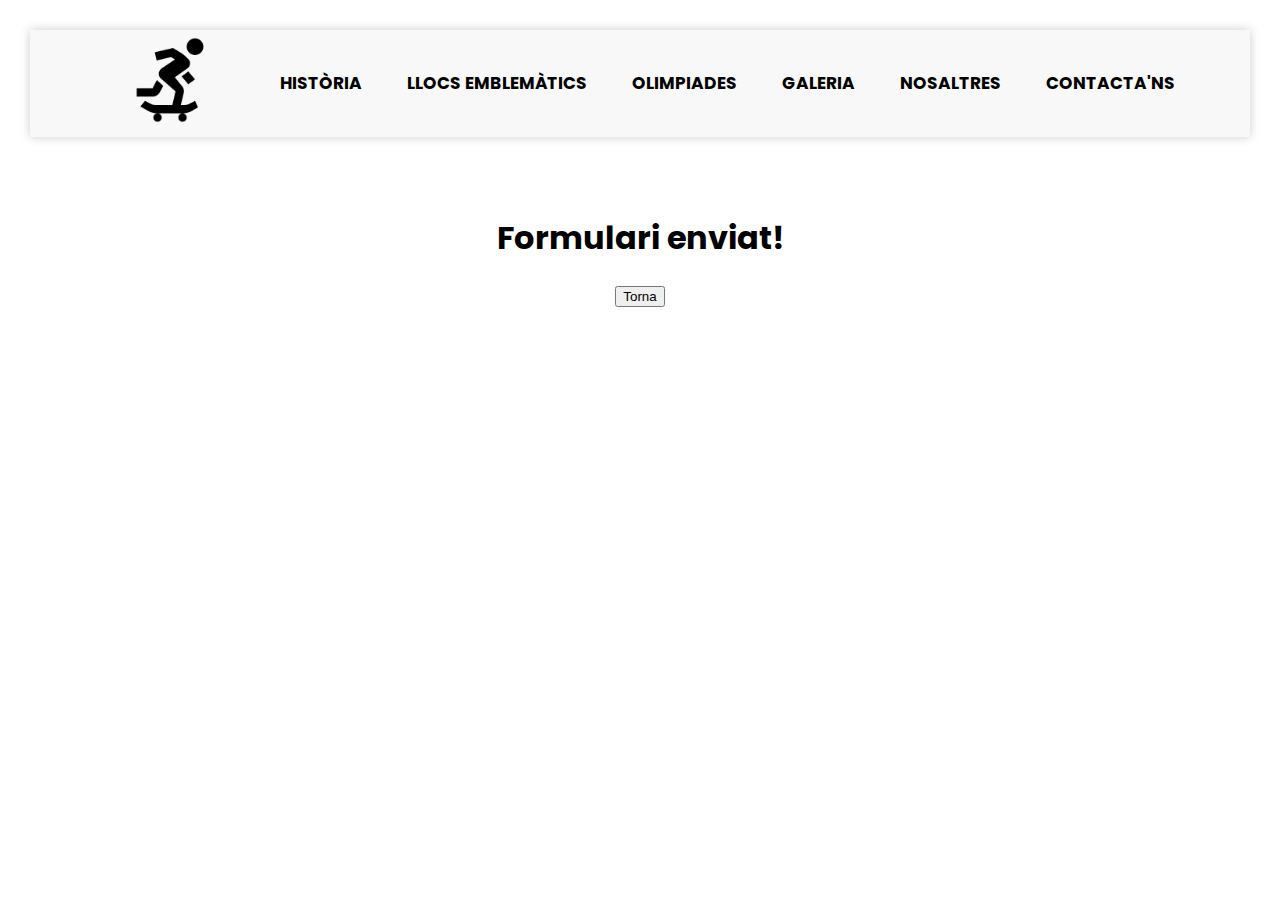
<file: que_en_penses_enviat.html>
<!DOCTYPE html>
<html lang="en">

<head>
    <meta charset="UTF-8">
    <meta name="viewport" content="width=device-width, initial-scale=1.0">
    <title>Skate | Introducció al món del skate</title>
    <link href='https://fonts.googleapis.com/css?family=Poppins' rel='stylesheet'>
    <link rel="stylesheet" href="css/style.css">
    <link rel="icon" type="images/x-icon" href="img/index/skate.ico">
    <style>
        div {
            text-align: center;
        }
    </style>
</head>

<body>
    <header>
        <div class="container">
            <a href="index.html"> <img src="img/index/pngwing.com.png" alt="Logo Skate"></a>
            <nav class="nav">
                <a href="que_en_penses.html">Contacta'ns</a>
                <a href="nosaltres.html">Nosaltres</a>
                <a href="galeria.html">Galeria</a>
                <a href="olimpiades.html">Olimpiades</a>
                <a href="llocs.html">Llocs emblemàtics</a>
                <a href="historia.html">Història</a>
            </nav>
        </div>
    </header>
    <br>
    <div class="container1">
        <section id="hero">
            <h1>Formulari enviat!</h1>
        </section>
        <button onclick="location.href='que_en_penses.html'">Torna</button>



    </div>
    <br>
</body>
</body>

</html>
</file>
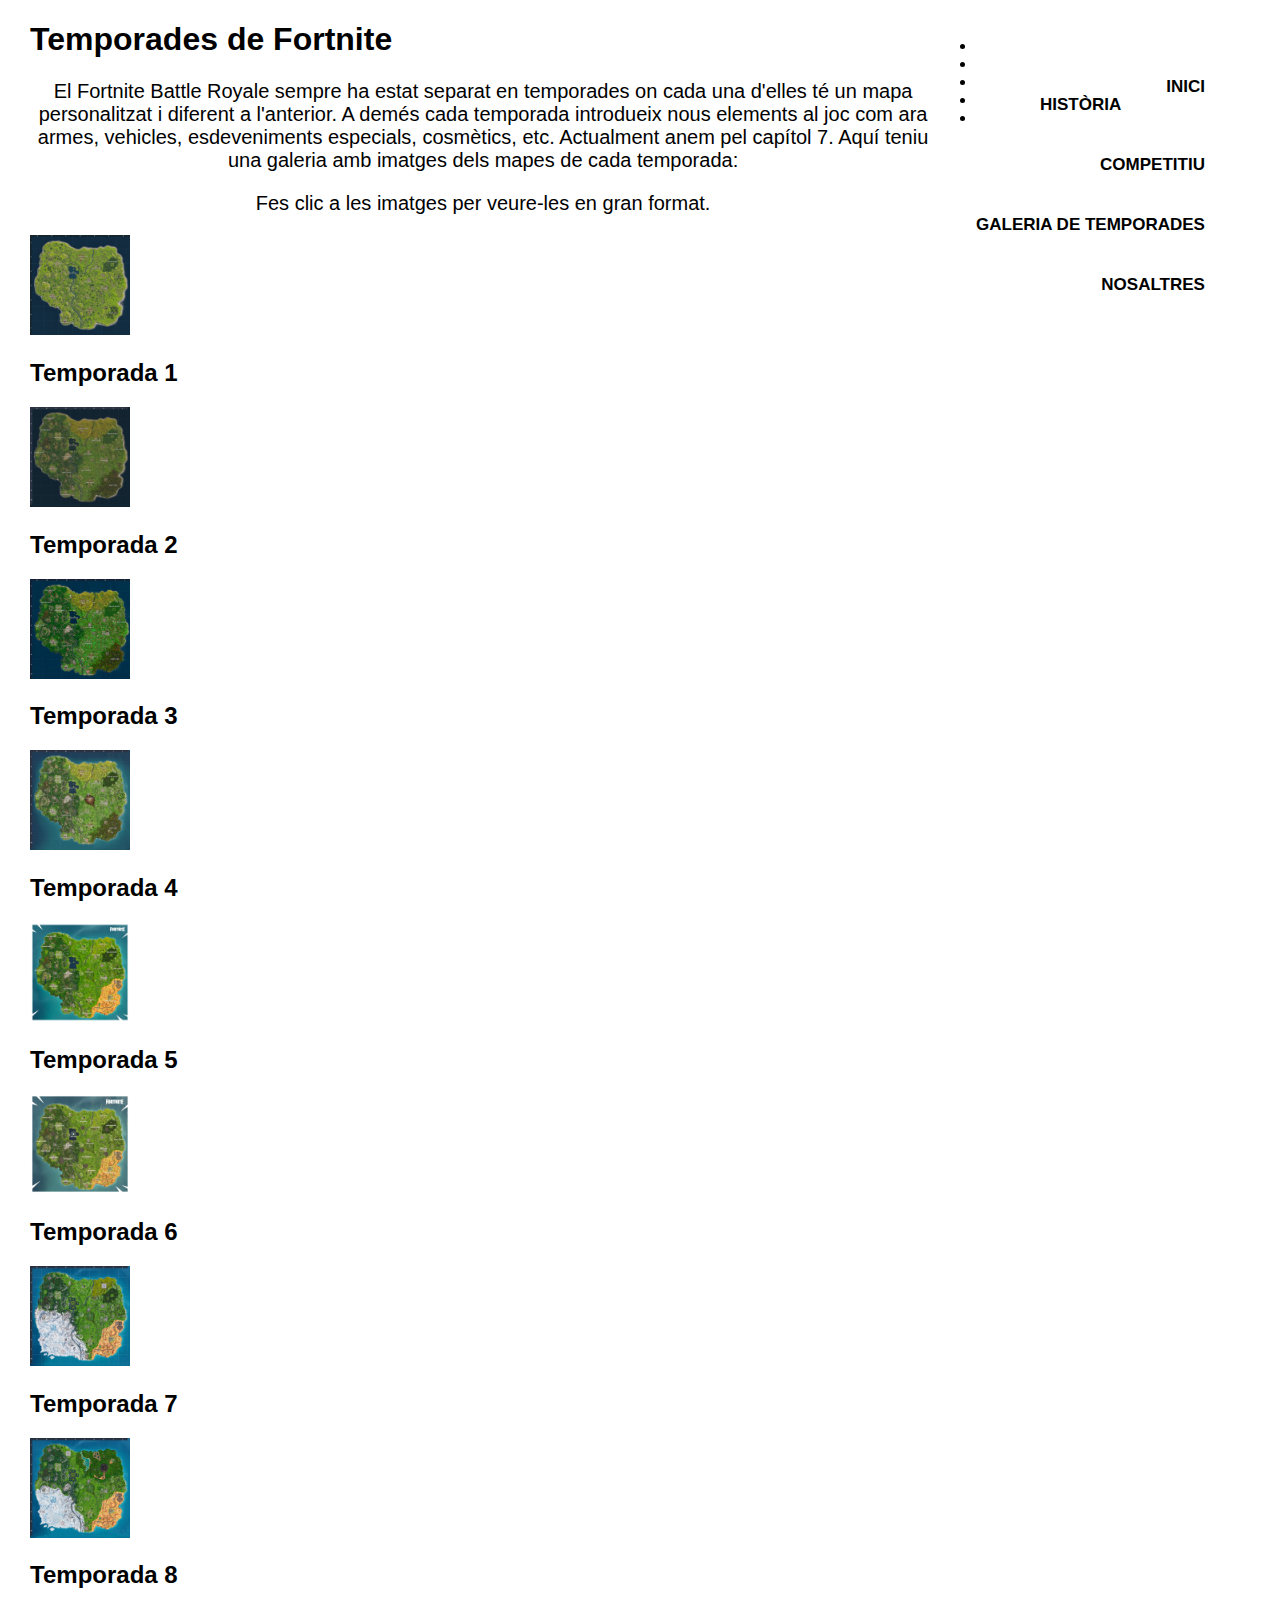
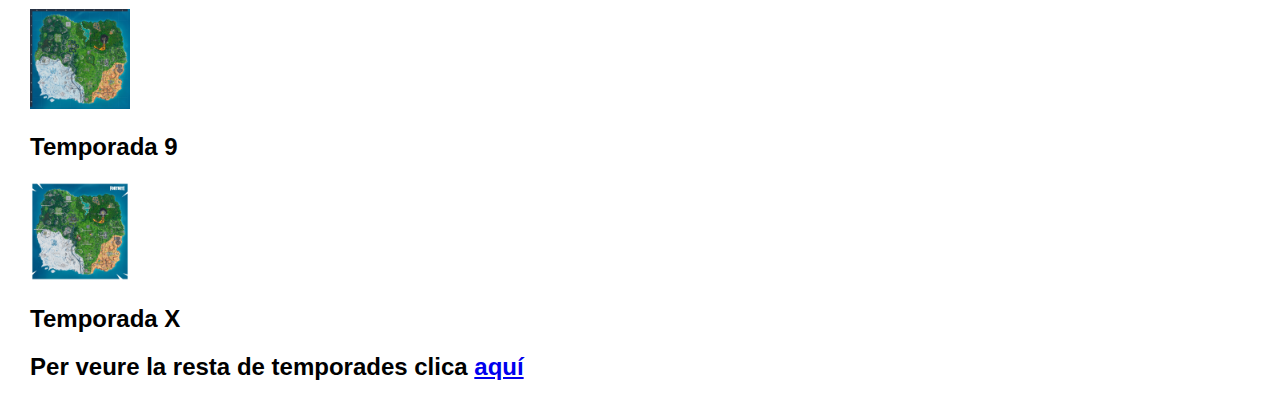
<file: temporades.html>
<!DOCTYPE html>
<html lang="en">
<head>
    <meta charset="UTF-8">
    <meta name="viewport" content="width=device-width, initial-scale=1.0">
    <title>Temporades de Fortnite</title>
    <link rel="stylesheet" href="css/style.css">
</head>
<body>
    <header>
        <div class="nav-container">
            <nav class="nav">
                <ul>
                    <li><a href="index.html">Inici</a></li>
                    <li><a href="historia.html">Història</a></li>
                    <li><a href="competitiu.html">Competitiu</a></li>
                    <li><a href="temporades.html">Galeria de temporades</a></li>
                    <li><a href="nosaltres.html">Nosaltres</a></li>
                </ul>
            </nav>
        </div>
    </header>

    <main>
        <h1>Temporades de Fortnite</h1>
        <p>El Fortnite Battle Royale sempre ha estat separat en temporades on cada una d'elles té un mapa personalitzat i diferent a l'anterior. 
            A demés cada temporada introdueix nous elements al joc com ara armes, vehicles, esdeveniments especials, cosmètics, etc.
            Actualment anem pel capítol 7. Aquí teniu una galeria amb imatges dels mapes de cada temporada:</p>
        <p>Fes clic a les imatges per veure-les en gran format.</p>

        <div class="gallery-container">
            <div class="gallery">
                <a href="img/temporada1.webp"><img src="img/temporada1.webp" alt="Temporada 1"></a>
                <h2>Temporada 1</h2>
            </div>
            <div class="gallery">
                <a href="img/temporada2.webp"><img src="img/temporada2.webp" alt="Temporada 2"></a>
                <h2>Temporada 2</h2>
            </div>
            <div class="gallery">
                <a href="img/temporada3.webp"><img src="img/temporada3.webp" alt="Temporada 3"></a>
                <h2>Temporada 3</h2>
            </div>
            <div class="gallery">
                <a href="img/temporada4.webp"><img src="img/temporada4.webp" alt="Temporada 4"></a>
                <h2>Temporada 4</h2>
            </div>
            <div class="gallery">
                <a href="img/temporada5.webp"><img src="img/temporada5.webp" alt="Temporada 5"></a>
                <h2>Temporada 5</h2>
            </div>
            <div class="gallery">
                <a href="img/temporada6.webp"><img src="img/temporada6.webp" alt="Temporada 6"></a>
                <h2>Temporada 6</h2>
            </div>
            <div class="gallery">
                <a href="img/temporada7.webp"><img src="img/temporada7.webp" alt="Temporada 7"></a>
                <h2>Temporada 7</h2>
            </div>
            <div class="gallery">
                <a href="img/temporada8.webp"><img src="img/temporada8.webp" alt="Temporada 8"></a>
                <h2>Temporada 8</h2>
            </div>
            <div class="gallery">
                <a href="img/temporada9.webp"><img src="img/temporada9.webp" alt="Temporada 9"></a>
                <h2>Temporada 9</h2>
            </div>
            <div class="gallery">
                <a href="img/temporadax.webp"><img src="img/temporadax.webp" alt="Temporada X"></a>
                <h2>Temporada X</h2>
            </div>
        </div>
        <div class="gallery-link-container">
            <h2>Per veure la resta de temporades clica <a href="https://fortnite-archive.fandom.com/wiki/Battle_Royale_Map/History" 
                target=”_blank” class="hiperlink">aquí</a></h2>
        </div>
    </main>
</body>
</html>
</file>
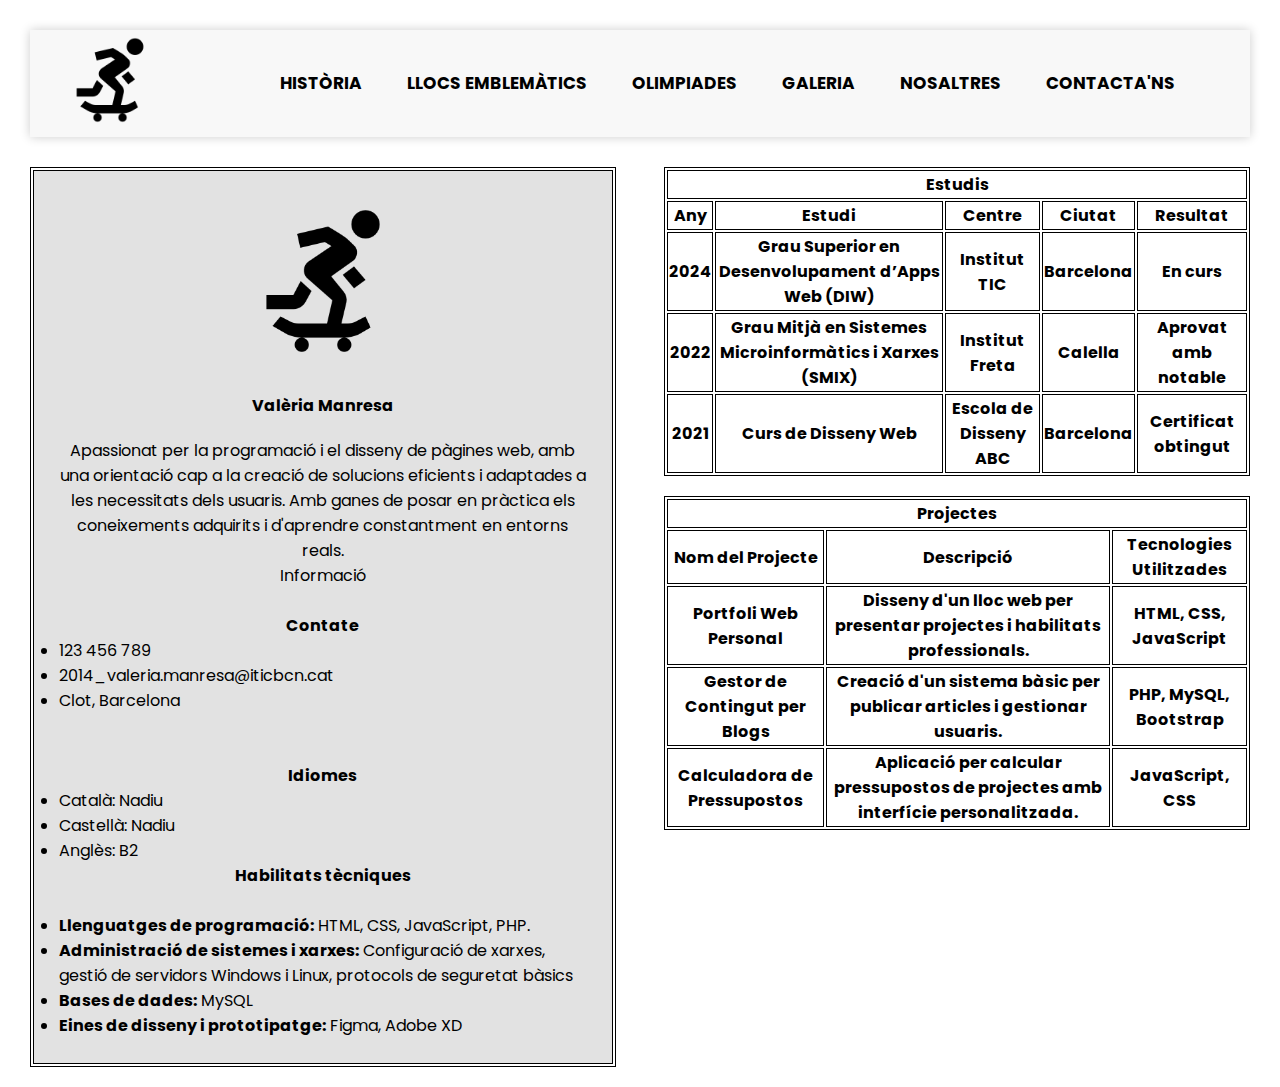
<file: valeria.html>
<!DOCTYPE html>
<html lang="en">
<head>
    <meta charset="UTF-8">
    <meta name="viewport" content="width=device-width, initial-scale=1.0">
    <title>Skate | Valeria Manresa</title>
    <link href='https://fonts.googleapis.com/css?family=Poppins' rel='stylesheet'>
    <link rel="stylesheet" href="css/style.css">
    <link rel="icon" type="images/x-icon" href="img/index/skate.ico">
    <style>
        
        table {
            align-items: center;
            border:1px solid black;
            margin: auto;
            margin-bottom: 20px;   
        }
        
        td {
            border:1px solid black;
            text-align: center;
            padding-left: 25px;
            padding-right: 25px;
            padding-bottom: 25px;
            padding-top: 25px;
        }
        th {
            text-align: center;
            border:1px solid black;

        }
        p {
            margin: auto;
            font-family: Poppins, Arial, Helvetica, sans-serif;
            font-size: 16px;
        }
        img {
            height: 170px;
        }
        .columna1 {
            text-align: left;
            background-color: rgb(226, 226, 226);
        }
        .text {
            text-align: left;
        }

    </style>
</head>
<body>
    <header>
        <div class="container">
            <a href="index.html"> <img src="img/index/pngwing.com.png" alt="Logo Skate"></a> 
            <nav class="nav">
                <a href="que_en_penses.html">Contacta'ns</a>
                <a href="nosaltres.html">Nosaltres</a>
                <a href="galeria.html">Galeria</a>
                <a href="olimpiades.html">Olimpiades</a>
                <a href="llocs.html">Llocs emblemàtics</a>
                <a href="historia.html">Història</a>
            </nav>
        </div>
    </header>
    <div style="float:left;">
    <table style="width: 48%;" align="left">
            <tr>
            <td class="columna1" style="width: 50%;">
               <p><img src="img/index/pngwing.com.png"></p>
                <h2><p>Valèria Manresa</p></h2>
                <p>Apassionat per la programació i el disseny de pàgines web, amb una orientació cap a la creació de solucions 
                    eficients i adaptades a les necessitats dels usuaris. Amb ganes de posar en pràctica els coneixements adquirits i 
                    d'aprendre constantment en entorns reals.</p>
                <p>Informació</p>
                <br>
                <p><B>Contate</B></p>
                <li>123 456 789</li>
                <li>2014_valeria.manresa@iticbcn.cat</li>
                <li>Clot, Barcelona</li>
                <br></br>
                <p><B>Idiomes</B></p>
                <li class="text">Català: Nadiu</li>
                <li class="text">Castellà: Nadiu </li>
                <li class="text">Anglès: B2</li>
                <p><B>Habilitats tècniques</B></p>
                <br>
                <p> <li><B>Llenguatges de programació:</B> HTML, CSS, JavaScript, PHP.</li>
                    <li><B>Administració de sistemes i xarxes:</B> Configuració de xarxes, gestió de servidors Windows i Linux, protocols 
                        de seguretat bàsics</li>
                    <li><B>Bases de dades:</B> MySQL</li>
                    <li><B>Eines de disseny i prototipatge:</B> Figma, Adobe XD</li></p>
                    
            </td>
            
        </table>
    
        <table style="width: 48%;" align="right">
           <tr><th colspan="5">Estudis</th></tr>
           <tr>
            <th>Any</th>
            <th>Estudi</th>
            <th>Centre</th>
            <th>Ciutat</th>
            <th>Resultat</th>   
           </tr>
           
           <tr>
            <th>2024</th>
            <th>Grau Superior en Desenvolupament d’Apps Web (DIW)</th>
            <th>Institut TIC</th>
            <th>Barcelona</th>
            <th>En curs</th>   
           </tr> 

           <tr>
            <th>2022</th>
            <th>Grau Mitjà en Sistemes Microinformàtics i Xarxes (SMIX)</th>
            <th>Institut Freta</th>
            <th>Calella</th>
            <th>Aprovat amb notable</th>   
           </tr> 

           <tr>
            <th>2021</th>
            <th>Curs de Disseny Web </th>
            <th>Escola de Disseny ABC</th>
            <th>Barcelona</th>
            <th>Certificat obtingut</th>   
           </tr> 
           
        </table>
        
        <table style="width: 48%;" align="right">
            <tr><th colspan="3">Projectes</th></tr>
           <tr>
            <th>Nom del Projecte</th>
            <th>Descripció</th>
            <th>Tecnologies Utilitzades</th>
  
           </tr>
           
           <tr>
            <th>Portfoli Web Personal</th>
            <th>Disseny d'un lloc web per presentar projectes i habilitats professionals.</th>
            <th>HTML, CSS, JavaScript</th>
   
           </tr> 

           <tr>
            <th>Gestor de Contingut per Blogs</th>
            <th>Creació d'un sistema bàsic per publicar articles i gestionar usuaris.</th>
            <th>PHP, MySQL, Bootstrap</th>

           </tr> 

           <tr>
            <th>Calculadora de Pressupostos</th>
            <th>Aplicació per calcular pressupostos de projectes amb interfície personalitzada.</th>
            <th>JavaScript, CSS</th>
  
           </tr> 
           
        
    </table>
    </div>
    
</body>
</html>
</file>
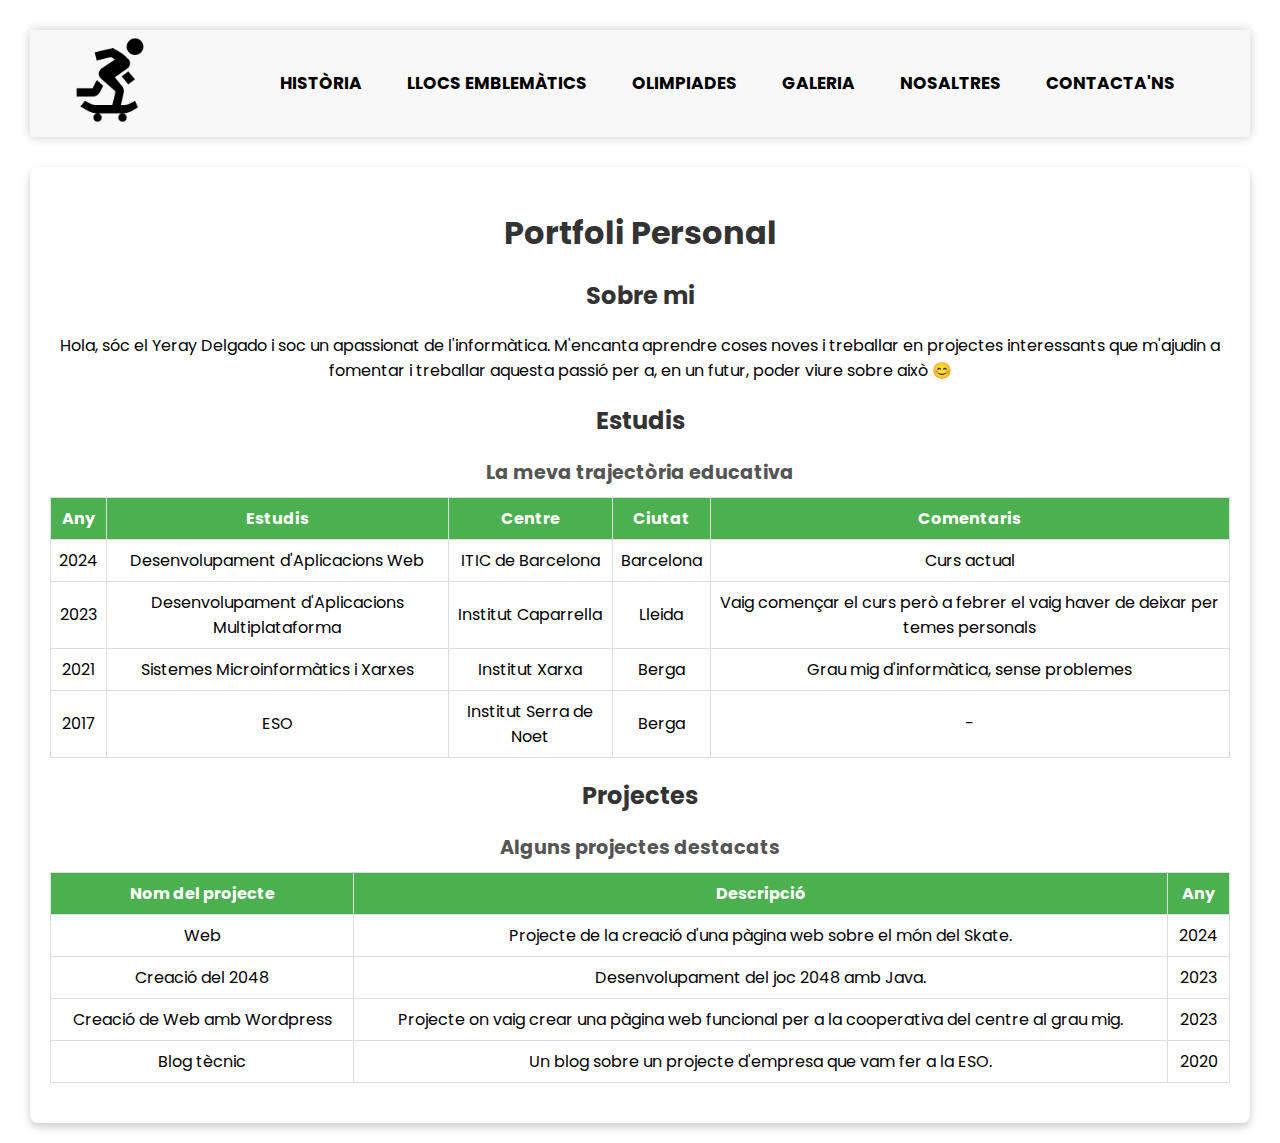
<file: yeray.html>
<!DOCTYPE html>
<html lang="en">

<head>
    <meta charset="UTF-8">
    <meta name="viewport" content="width=device-width, initial-scale=1.0">
    <title>Skate | Yeray Delgado</title>
    <link href='https://fonts.googleapis.com/css?family=Poppins' rel='stylesheet'>
    <link rel="icon" type="images/x-icon" href="img/index/skate.ico">
    <style>
        body {
            margin: auto;
            font-family: Poppins, Arial, Helvetica, sans-serif;
            margin: 0px 1.88em 1.25em 1.88em;
            max-width: 100%;
        }

        a img {
            height: 6.25em;
            max-width: 100%;
        }


        header {
            margin: auto;
            background-color: rgba(243, 243, 243, 0.6);
            box-shadow: 0px 0px 10px rgba(0, 0, 0, 0.2);
            transition: all 0.2s ease;
        }

        header:hover {
            box-shadow: 0px 0px 10px rgba(5, 78, 236, 0.4);
        }

        .container2 {
            position: relative;
            overflow: hidden;
            padding: 0px;
            margin: 1.88em;
            min-height: 3.13em;
        }

        .logo {
            float: left;
            text-decoration: dashed;
            font-weight: bold;
            color: black;
            font-size: 1.6em;
            padding-left: 25px;
        }

        header nav {
            float: right;
            text-align: center;
            margin: auto;
            text-transform: uppercase;
        }

        nav a {
            margin-top: 40px;
            font-weight: bold;
            float: right;
            padding: 0 45px 0 0;
            text-align: center;
            text-decoration: none;
            color: rgb(0, 0, 0);
            font-size: 17px;
        }

        nav a:hover {
            color: rgb(201, 201, 201);
        }

        .container {
            background: #fff;
            padding: 20px;
            box-shadow: 0 4px 8px rgba(0, 0, 0, 0.2);
            border-radius: 8px;
            text-align: center;
        }

        h1, h2 {
            color: #333;
        }

        table {
            width: 100%;
            border-collapse: collapse;
            margin: 20px 0;
        }

        th, td {
            border: 1px solid #ddd;
            padding: 8px;
        }

        th {
            background-color: #4CAF50;
            color: white;
        }

        caption {
            margin-bottom: 10px;
            font-weight: bold;
            font-size: 1.2em;
            color: #555;
        }
    </style>
</head>

<body>
    <header>
        <div class="container2">
            <a href="index.html"> <img src="img/index/pngwing.com.png" alt="Logo Skate"></a>
            <nav class="nav">
                <a href="que_en_penses.html">Contacta'ns</a>
                <a href="nosaltres.html">Nosaltres</a>
                <a href="galeria.html">Galeria</a>
                <a href="olimpiades.html">Olimpiades</a>
                <a href="llocs.html">Llocs emblemàtics</a>
                <a href="historia.html">Història</a>
            </nav>
        </div>
    </header>
        <div class="container">
            <h1>Portfoli Personal</h1>

            <section>
                <h2>Sobre mi</h2>
                <p>Hola, sóc el Yeray Delgado i soc un apassionat de l'informàtica. M'encanta aprendre coses noves i
                    treballar en projectes
                    interessants que m'ajudin a fomentar i treballar aquesta passió per a, en un futur, poder viure
                    sobre això 😊</p>
            </section>

            <section>
                <h2>Estudis</h2>
                <table>
                    <caption>La meva trajectòria educativa</caption>
                    <thead>
                        <tr>
                            <th>Any</th>
                            <th>Estudis</th>
                            <th>Centre</th>
                            <th>Ciutat</th>
                            <th>Comentaris</th>
                        </tr>
                    </thead>
                    <tbody>
                        <tr>
                            <td>2024</td>
                            <td>Desenvolupament d'Aplicacions Web</td>
                            <td>ITIC de Barcelona</td>
                            <td>Barcelona</td>
                            <td>Curs actual</td>
                        </tr>
                        <tr>
                            <td>2023</td>
                            <td>Desenvolupament d'Aplicacions Multiplataforma</td>
                            <td>Institut Caparrella</td>
                            <td>Lleida</td>
                            <td>Vaig començar el curs però a febrer el vaig haver de deixar per temes personals</td>
                        </tr>
                        <tr>
                            <td>2021</td>
                            <td>Sistemes Microinformàtics i Xarxes</td>
                            <td>Institut Xarxa</td>
                            <td>Berga</td>
                            <td>Grau mig d'informàtica, sense problemes</td>
                        </tr>
                        <tr>
                            <td>2017</td>
                            <td>ESO</td>
                            <td>Institut Serra de Noet</td>
                            <td>Berga</td>
                            <td>-</td>
                        </tr>
                    </tbody>
                </table>
            </section>

            <section>
                <h2>Projectes</h2>
                <table>
                    <caption>Alguns projectes destacats</caption>
                    <thead>
                        <tr>
                            <th>Nom del projecte</th>
                            <th>Descripció</th>
                            <th>Any</th>
                        </tr>
                    </thead>
                    <tbody>
                        <tr>
                            <td>Web</td>
                            <td>Projecte de la creació d'una pàgina web sobre el món del Skate.</td>
                            <td>2024</td>
                        </tr>
                        <tr>
                            <td>Creació del 2048</td>
                            <td>Desenvolupament del joc 2048 amb Java.</td>
                            <td>2023</td>
                        </tr>
                        <tr>
                            <td>Creació de Web amb Wordpress</td>
                            <td>Projecte on vaig crear una pàgina web funcional per a la cooperativa del centre al grau
                                mig.</td>
                            <td>2023</td>
                        </tr>
                        <tr>
                            <td>Blog tècnic</td>
                            <td>Un blog sobre un projecte d'empresa que vam fer a la ESO.</td>
                            <td>2020</td>
                        </tr>
                    </tbody>
                </table>
            </section>
        </div>
</body>

</html>
</file>
<file: css/style.css>
body {
    margin: auto;
    font-family: Poppins, Arial, Helvetica, sans-serif;
    margin: 0px 1.88em 1.25em 1.88em;
    max-width: 100%;
}

a img {
    height: 6.25em;
    max-width: 100%;
}

header {
    margin: auto;
    background-color: rgba(243, 243, 243, 0.6);
    box-shadow: 0px 0px 10px rgba(0, 0, 0, 0.2);
    transition: all 0.2s ease;
}

header:hover {
    box-shadow: 0px 0px 10px rgba(5, 78, 236, 0.4);
}

.container {
    position: relative;
    overflow: hidden;
    padding: 0px;
    margin: 1.88em;
    min-height: 3.13em;
}

.logo {
    float: left;
    text-decoration: dashed;
    font-weight: bold;
    color: black;
    font-size: 1.6em;
    padding-left: 25px;
}

header nav {
    float: right;
    text-align: center;
    margin: auto;
    text-transform: uppercase;
}

nav a {
    margin-top: 40px;
    font-weight: bold;
    float: right;
    padding: 0 45px 0 0;
    text-align: center;
    text-decoration: none;
    color: rgb(0, 0, 0);
    font-size: 17px;
}

nav a:hover {
    color: rgb(201, 201, 201);
}

h1 { 
    font-size: 2em;
}

p {
    font-size: 1.25em;
    text-align: center;
}

#hero {
    width: 100%;
    display: flex;
    align-items: center;
    justify-content: center;
    text-align: center;
    flex-direction: column;
}

form {
    box-sizing: border-box;
    font-size: larger;
    padding: 1% 0;
    margin: 0 auto;
    width: 60%;
    min-height: 44rem;
    text-align: center;
    box-shadow: 0px 0px 10px rgba(0, 0, 0, 0.2);
}

form:hover {
    box-shadow: 0px 0px 10px rgba(5, 78, 236, 0.4);
}

form input {
    text-align: center;
    font-size: medium;
    transition: all 0.2s ease;
}

#quantity {
    width: 3em;
    height: 1.8em;
    margin-bottom: 1.5em;
}

#quantity:focus {
    font-size: large;
    width: 3.3em;
    height: 2em;
    outline: none;
    border: 2px solid #007BFF;
}

#fname {
    font-family: Poppins, Arial, Helvetica, sans-serif;
    height: 1.8em;
    width: 100%;
    max-width: 6em;
    margin-bottom: 1.2em;
    margin-right: 1.2em;
}

#fname:focus {
    font-size: large;
    max-width: 7em;
    height: 2em;
    outline: none;
    border: 2px solid #007BFF;
}

#email {
    font-family: Poppins, Arial, Helvetica, sans-serif;
    height: 1.8em;
    width: 100%;
    max-width: 13em;
    margin-bottom: 1.2em;
    margin-right: 1.2em;
}

#email:focus {
    font-size: large;
    max-width: 18em;
    height: 2em;
    outline: none;
    border: 2px solid #007BFF;
}

#missatge {
    font-family: Poppins, Arial, Helvetica, sans-serif;
    margin-top: 10px;
    padding: 10px;
    font-size: large;
    height: 7.2em;
    width: 100%;
    max-width: 33em;
    transition: all 0.2s ease;
}

#missatge:focus {
    height: 7.5em;
    max-width: 36em;
    outline: none;
    border: 2px solid #007BFF;
}

#send {
    margin-top: 1em;
    width: 6em;
    height: 3.3em;
    font-size: large;
}

#send:hover {
    border: solid 1px rgb(100, 100, 100);
    background-color: #9dccfd;
    width: 6.3em;
    height: 3.6em;
}

@media (max-width: 900px) {
    body {
        margin: 0px;
        padding: 0;
        margin: 15px;
    }

    header nav {
        float: none;
        text-align: center;
    }

    nav a {
        padding: 0 15px;
    }

    .logo {
        padding-left: 0;
        text-align: center;
        display: block;
        font-size: 1.2em;
    }

    form {
        width: 90%;
        min-height: 35rem;
    }

    #fname, #email, #missatge {
        width: 90%;
    }

    #send {
        width: 8em;
    }
}

@media (max-width: 480px) {
    nav a {
        padding: 0 10px;
        font-size: 14px;
    }

    .logo {
        font-size: 1em;
    }

    form {
        width: 100%;
    }

    h1 {
        font-size: 1.5em;
    }

    p {
        font-size: 1em;
    }
}
</file>
<file: css/historia.css>
body {
    margin: auto;
    font-family: Poppins, Arial, Helvetica, sans-serif;
    margin: 0px 1.88em 1.25em 1.88em;
    max-width: 100%;
}

a img {
    height: 6.25em;
    max-width: 100%;
}

header {
    margin: auto;
    background-color: rgba(243, 243, 243, 0.6);
    box-shadow: 0px 0px 10px rgba(0, 0, 0, 0.2);
    transition: all 0.2s ease;
}

header:hover {
    box-shadow: 0px 0px 10px rgba(5, 78, 236, 0.4);
}

.container {
    position: relative;
    overflow: hidden;
    padding: 0px;
    margin: 1.88em;
    min-height: 3.13em;
}

.logo {
    float: left;
    text-decoration: dashed;
    font-weight: bold;
    color: black;
    font-size: 1.6em;
    padding-left: 25px;
}

header nav {
    float: right;
    text-align: center;
    margin: auto;
    text-transform: uppercase;
}

nav a {
    margin-top: 40px;
    font-weight: bold;
    float: right;
    padding: 0 45px 0 0;
    text-align: center;
    text-decoration: none;
    color: rgb(0, 0, 0);
    font-size: 17px;
}

nav a:hover {
    color: rgb(201, 201, 201);
}

h1, h2 {
    color: #222;
}

.intro {
    color: #333;
    padding: 2rem 0;
    text-align: center;
}

.intro h1 {
    margin: 0;
    font-size: 2.5rem;
}

.intro p {
    font-size: 1.2rem;
    margin-top: 0.5rem;
}

main {
    max-width: 800px;
    margin: auto;
    padding: 1rem;
    background: #fff;
    box-shadow: 0 0 10px rgba(0, 0, 0, 0.1);
    border-radius: 8px;
}

main section {
    margin-bottom: 2rem;
}

footer {
    background: #333;
    color: #fff;
    text-align: center;
    padding: 1rem 0;
    margin-top: 2rem;
}
</file>
<file: css/llocs.css>
body {
    margin: auto;
    font-family: Poppins, Arial, Helvetica, sans-serif;
    margin: 0px 1.88em 1.25em 1.88em;
    max-width: 100%;
}

a img {
    height: 6.25em;
    max-width: 100%;
}

header {
    margin: auto;
    background-color: rgba(243, 243, 243, 0.6);
    box-shadow: 0px 0px 10px rgba(0, 0, 0, 0.2);
    transition: all 0.2s ease;
}

header:hover {
    box-shadow: 0px 0px 10px rgba(5, 78, 236, 0.4);
}

.container {
    position: relative;
    overflow: hidden;
    padding: 0px;
    margin: 1.88em;
    min-height: 3.13em;
}

.logo {
    float: left;
    text-decoration: dashed;
    font-weight: bold;
    color: black;
    font-size: 1.6em;
    padding-left: 25px;
}

header nav {
    float: right;
    text-align: center;
    margin: auto;
    text-transform: uppercase;
}

nav a {
    margin-top: 40px;
    font-weight: bold;
    float: right;
    padding: 0 45px 0 0;
    text-align: center;
    text-decoration: none;
    color: rgb(0, 0, 0);
    font-size: 17px;
}

nav a:hover {
    color: rgb(201, 201, 201);
}


main h1 {
    text-align: center;
    margin-top: 20px;
    font-size: 2.5em;
    color: #222;
}

main p {
    text-align: center;
    margin: 10px 20px;
    font-size: 1.2em;
}

section {
    max-width: 800px;
    margin: 20px auto;
    padding: 15px;
    border: 1px solid #dddddd;
    border-radius: 8px;
    background-color: #fafafa;
    box-shadow: 0 4px 6px rgba(0, 0, 0, 0.1);
}

section h2 {
    color: #333333;
    font-size: 1.8em;
    margin-bottom: 10px;
}

section p {
    font-size: 1em;
    color: #555555;
    line-height: 1.8;
}

section a {
    color: #945d38;
    text-decoration: none;
    font-weight: bold;
}

section a:hover {
    text-decoration: underline;
}
</file>
<file: css/olimpiadas.css>
body {
    margin: auto;
    font-family: Poppins, Arial, Helvetica, sans-serif;
    margin: 0px 1.88em 1.25em 1.88em;
    max-width: 100%;
}

a img {
    height: 6.25em;
    max-width: 100%;
}

header {
    margin: auto;
    background-color: rgba(243, 243, 243, 0.6);
    box-shadow: 0px 0px 10px rgba(0, 0, 0, 0.2);
    transition: all 0.2s ease;
}

header:hover {
    box-shadow: 0px 0px 10px rgba(5, 78, 236, 0.4);
}

.container {
    position: relative;
    overflow: hidden;
    padding: 0px;
    margin: 1.88em;
    min-height: 3.13em;
}

.logo {
    float: left;
    text-decoration: dashed;
    font-weight: bold;
    color: black;
    font-size: 1.6em;
    padding-left: 25px;
}

header nav {
    float: right;
    text-align: center;
    margin: auto;
    text-transform: uppercase;
}

nav a {
    margin-top: 40px;
    font-weight: bold;
    float: right;
    padding: 0 45px 0 0;
    text-align: center;
    text-decoration: none;
    color: rgb(0, 0, 0);
    font-size: 17px;
}

nav a:hover {
    color: rgb(201, 201, 201);
}

h1, h2 {
    color: #1a1a1a;
    font-weight: bold;
    text-align: center;
}

h1 {
    font-size: 2.5rem;
}

h2 {
    font-size: 2rem;
    margin-top: 1.5rem;
    margin-bottom: 1rem;
}

p {
    line-height: 1.6;
    margin: 0.5rem 0;
}

main {
    max-width: 1400px;
    margin: auto;
    padding: 1.5rem;
    background: #ffffff;
    box-shadow: 0px 0px 15px rgba(0, 0, 0, 0.1);
    border-radius: 10px;
    transition: all 0.3s ease;
}

main:hover {
    box-shadow: 0px 0px 20px rgba(50, 115, 220, 0.2);
}

main section {
    margin-bottom: 2rem;
    padding: 1rem;
    border-left: 4px solid #3265a8;
    background-color: #f5f5f5;
    border-radius: 6px;
}

main section:hover {
    background-color: #e8f0fe;
}

ul {
    padding-left: 2rem;
    list-style-type: disc;
}

ul li {
    margin-bottom: 0.5rem;
}

footer {
    text-align: center;
    padding: 1rem;
    margin-top: 2rem;
    background-color: rgba(243, 243, 243, 0.8);
    box-shadow: 0px 0px 10px rgba(0, 0, 0, 0.2);
}

footer p {
    font-size: 0.9rem;
    color: #555;
}
</file>
